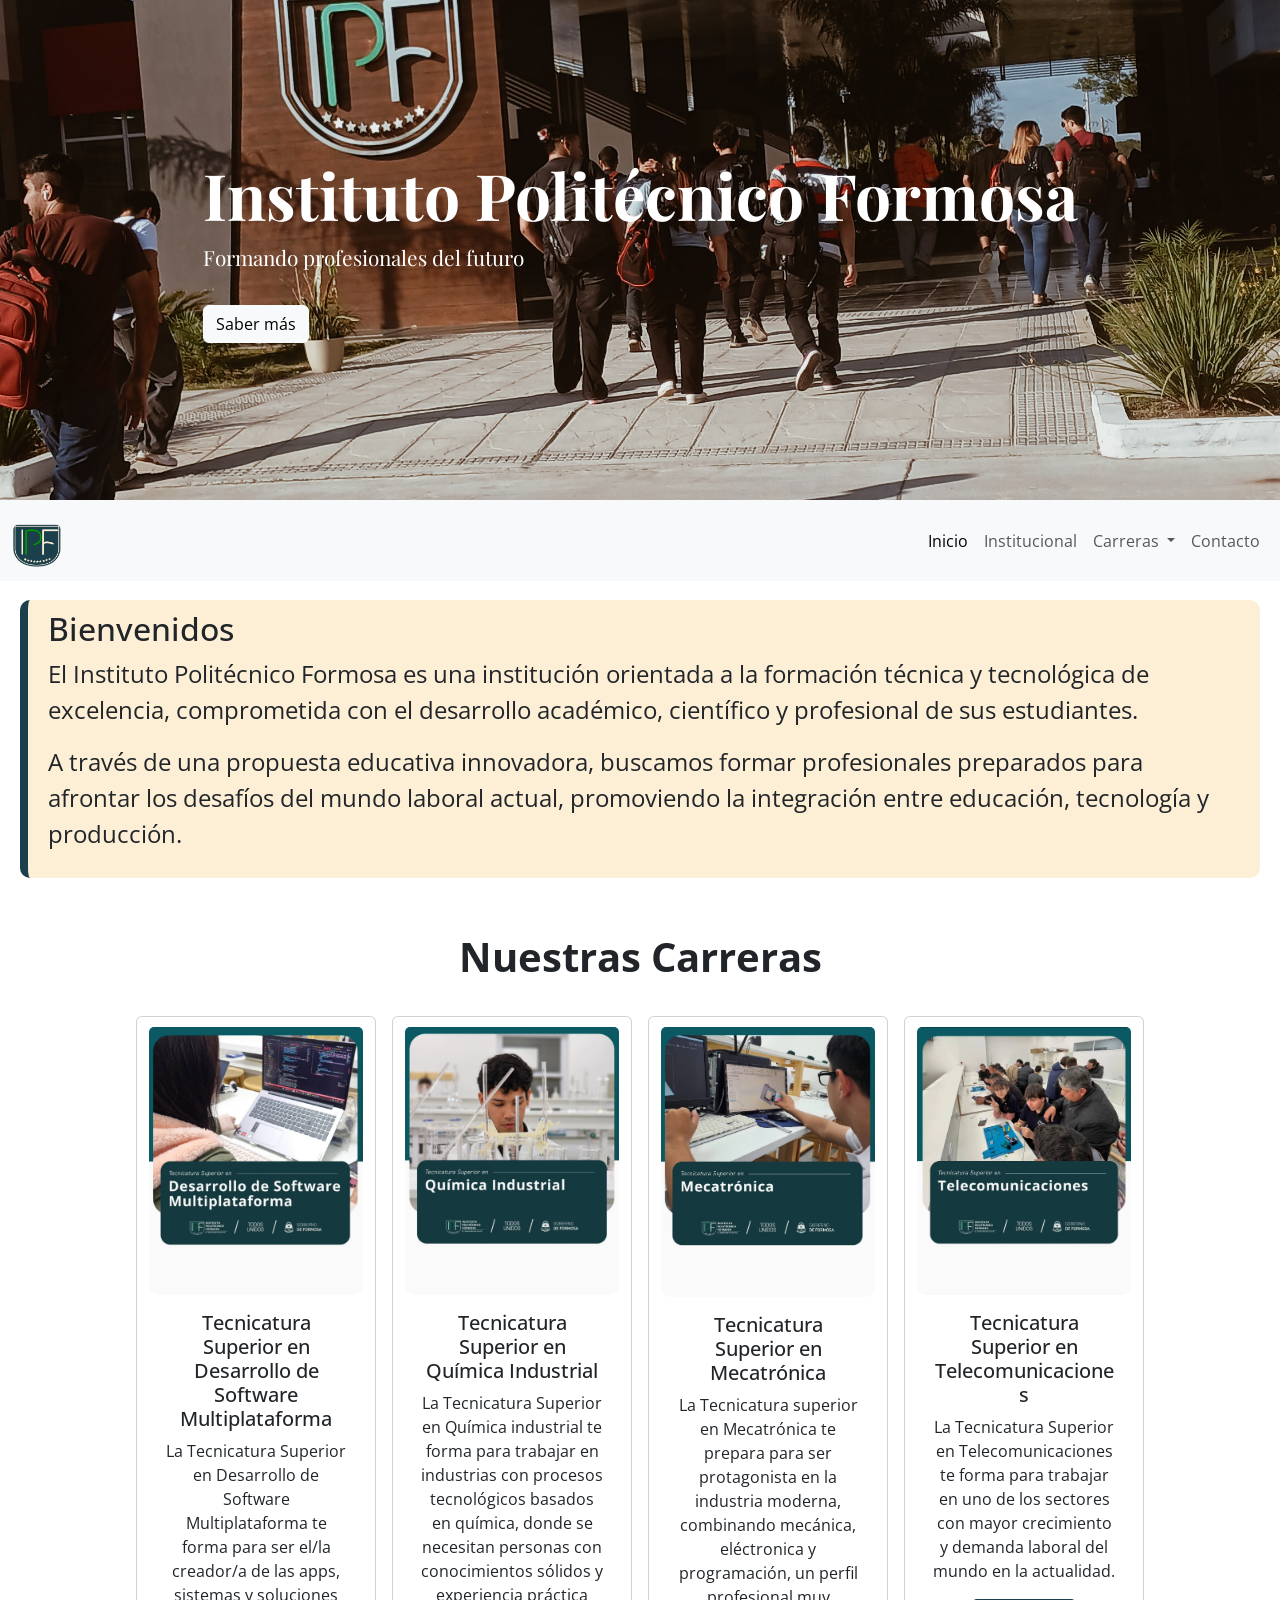
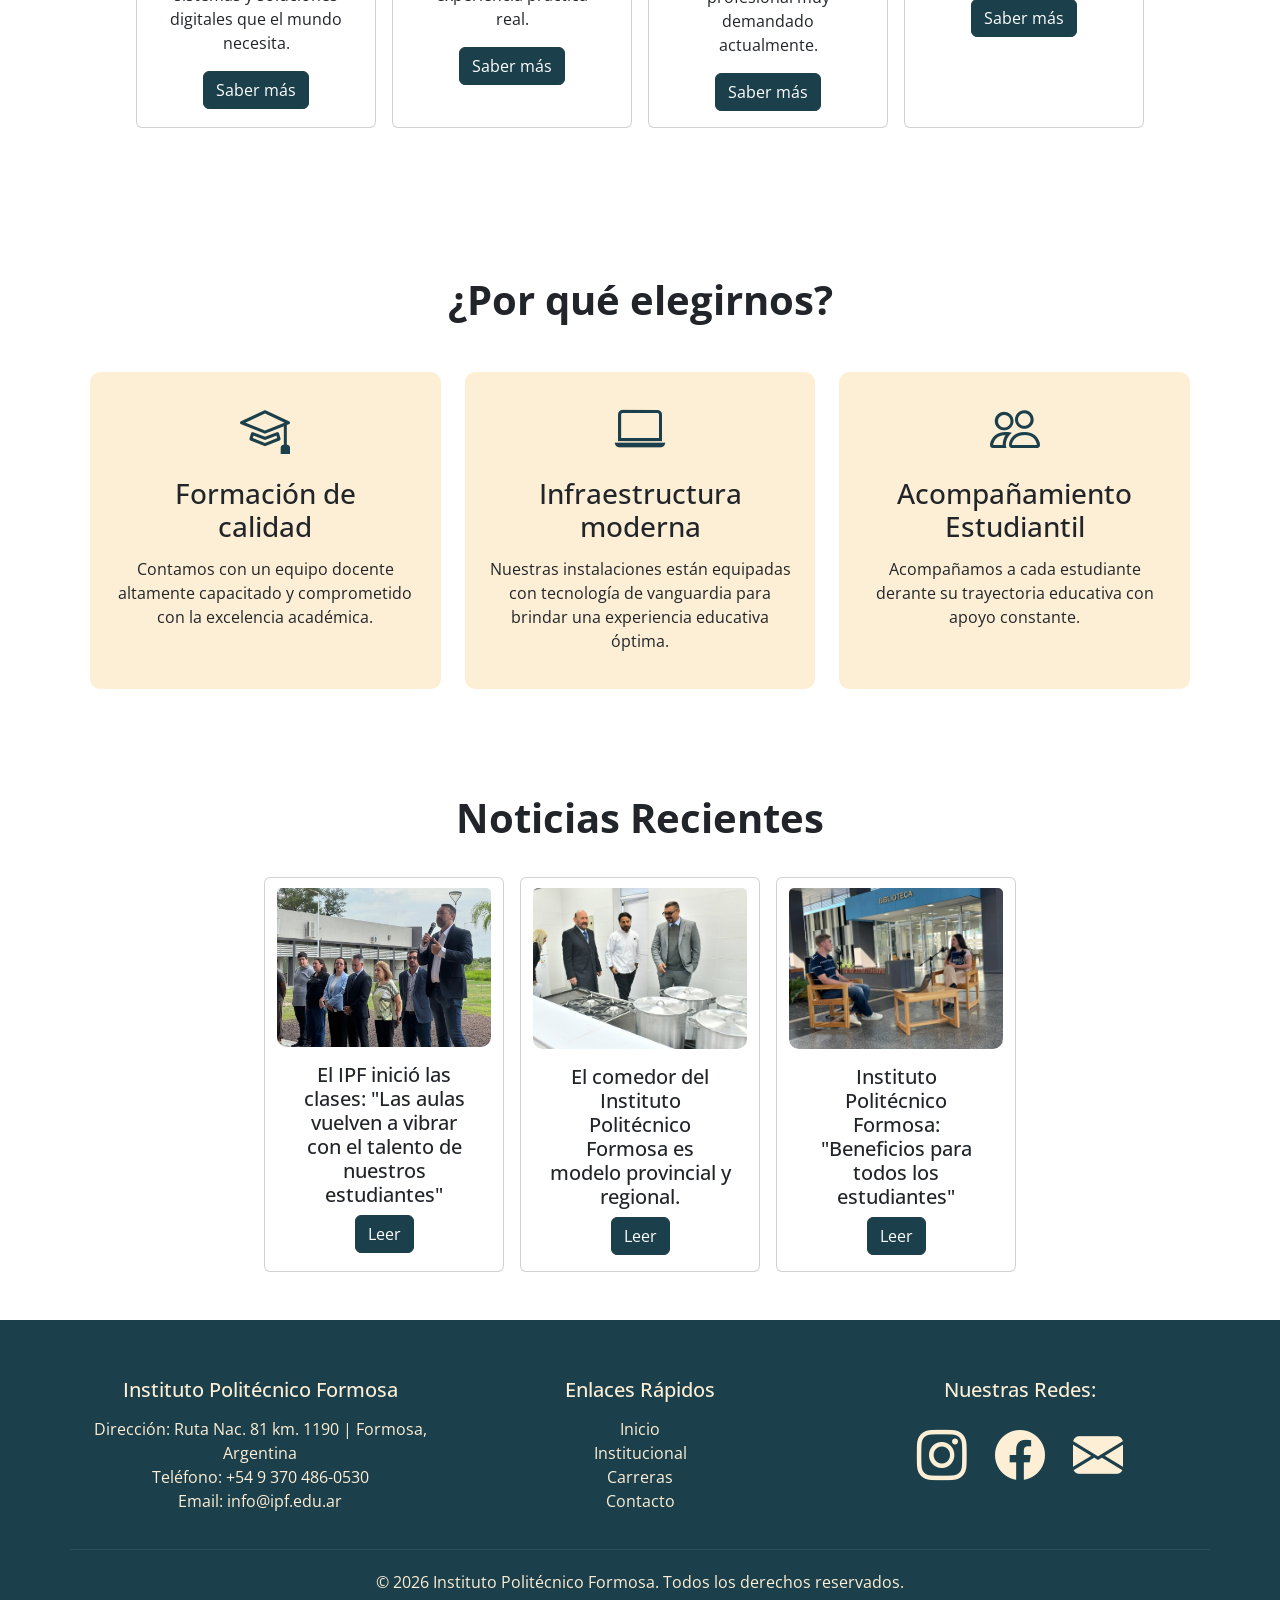
<file: index.html>
<!doctype html>
<html lang="en">

<head>
    <meta charset="UTF-8" />
    <meta name="viewport" content="width=device-width, initial-scale=1.0" />
    <title>Instituto Politécnico Formosa</title>
    <link href="https://cdn.jsdelivr.net/npm/bootstrap@5.3.8/dist/css/bootstrap.min.css" rel="stylesheet"
        integrity="sha384-sRIl4kxILFvY47J16cr9ZwB07vP4J8+LH7qKQnuqkuIAvNWLzeN8tE5YBujZqJLB" crossorigin="anonymous">
    <link rel="stylesheet" href="assets/css/index.css" />
    <link rel="preconnect" href="https://fonts.googleapis.com" />
    <link rel="preconnect" href="https://fonts.gstatic.com" crossorigin />
    <link href="https://fonts.googleapis.com/css2?family=Playfair+Display:ital,wght@0,400..900;1,400..900&display=swap"
        rel="stylesheet" />
    <link rel="preconnect" href="https://fonts.googleapis.com" />
    <link rel="preconnect" href="https://fonts.gstatic.com" crossorigin />
    <link
        href="https://fonts.googleapis.com/css2?family=Open+Sans:ital,wght@0,300..800;1,300..800&family=Playfair+Display:ital,wght@0,400..900;1,400..900&display=swap"
        rel="stylesheet" />
    <link rel="stylesheet" href="https://cdn.jsdelivr.net/npm/bootstrap-icons@1.10.5/font/bootstrap-icons.css">
</head>

<body>
    <!-- header con una imagen de fondo y un botón -->
    <header class="hero-section d-flex align-items-center justify-content-center text-centers">
        <div class="overlay"></div>
        <div class="content text-white">
            <h1>Instituto Politécnico Formosa</h1>
            <p>Formando profesionales del futuro</p>
            <a href="contacto.html" class="btn btn-light mt-3">Saber más</a>
        </div>
    </header>
    <!-- nav sacado de bootstrap, modificado levemente -->
    <nav class="navbar navbar-expand-lg bg-body-tertiary">
        <div class="container-fluid">
            <a class="navbar-brand" href="index.html">
                <img src="assets/img/logo-ipf.png" alt="Instituto Politécnico Formosa" width="50" height="45" />
            </a>
            <button class="navbar-toggler" type="button" data-bs-toggle="collapse" data-bs-target="#navbarNavDropdown"
                aria-controls="navbarNavDropdown" aria-expanded="false" aria-label="Toggle navigation">
                <span class="navbar-toggler-icon"></span>
            </button>
            <div class="collapse navbar-collapse" id="navbarNavDropdown">
                <ul class="navbar-nav ms-auto">
                    <li class="nav-item">
                        <a class="nav-link active" aria-current="page" href="index.html">Inicio</a>
                    </li>
                    <li class="nav-item">
                        <a class="nav-link" href="institucional.html">Institucional</a>
                    </li>
                    <li class="nav-item dropdown">
                        <a class="nav-link dropdown-toggle" href="carreras.html" role="button" data-bs-toggle="dropdown"
                            aria-expanded="false">
                            Carreras
                        </a>
                        <ul class="dropdown-menu">
                            <li>
                                <a class="dropdown-item" href="carreras.html">Tecnicatura Superior en Desarrollo de
                                    Software
                                    Multiplatafroma</a>
                            </li>
                            <li>
                                <a class="dropdown-item" href="carreras.html">Tecnicatura Superior en Química
                                    Industrial</a>
                            </li>
                            <li>
                                <a class="dropdown-item" href="carreras.html">Tecnicatura Superior en Mecatrónica</a>
                            </li>
                            <li>
                                <a class="dropdown-item" href="carreras.html">Tecnicatura Superior en
                                    Telecomunicaciones</a>
                            </li>
                        </ul>
                    </li>
                    <li class="nav-item">
                        <a class="nav-link" href="contacto.html">Contacto</a>
                    </li>
                </ul>
            </div>
        </div>
    </nav>
    <main>
        <!-- texto breve de presentación -->
        <section class="presentacion">
            <h2>Bienvenidos</h2>
            <p>
                El Instituto Politécnico Formosa es una institución orientada a la formación técnica y tecnológica de
                excelencia, comprometida con el desarrollo académico, científico y profesional de sus estudiantes.
            </p>
            <p>
                A través de una propuesta educativa innovadora, buscamos formar profesionales preparados para afrontar
                los desafíos del mundo laboral actual, promoviendo la integración entre educación, tecnología y
                producción.
            </p>
        </section>
        <!-- sección de carreras, hecha con tarjetas y grillas de bootstrap -->
        <h3 class="subtitulo">Nuestras Carreras</h3>
        <section>
            <div class="container text-center">
                <div class="row d-flex justify-content-center gap-3">
                    <div class="card" style="width: 15rem">
                        <img src="assets/img/software.jpg" class="card-img-top" alt="desarrollo de software" />
                        <div class="card-body">
                            <h5 class="card-title">Tecnicatura Superior en Desarrollo de Software Multiplataforma</h5>
                            <p class="card-text">
                                La Tecnicatura Superior en Desarrollo de Software Multiplataforma te forma para ser
                                el/la creador/a de las apps, sistemas y soluciones digitales que el mundo necesita.
                            </p>
                            <a href="#" class="btn btn-primary">Saber más</a>
                        </div>
                    </div>
                    <div class="card" style="width: 15rem">
                        <img src="assets/img/quimica.jpg" class="card-img-top" alt="química industrial" />
                        <div class="card-body">
                            <h5 class="card-title">Tecnicatura Superior en Química Industrial</h5>
                            <p class="card-text">
                                La Tecnicatura Superior en Química industrial te forma para trabajar en industrias con
                                procesos tecnológicos basados en química, donde se necesitan personas con conocimientos
                                sólidos y experiencia práctica real.
                            </p>
                            <a href="#" class="btn btn-primary">Saber más</a>
                        </div>
                    </div>
                    <div class="card" style="width: 15rem">
                        <img src="assets/img/mecatronica.jpg" class="card-img-top" alt="mecatronica" />
                        <div class="card-body">
                            <h5 class="card-title">Tecnicatura Superior en Mecatrónica</h5>
                            <p class="card-text">
                                La Tecnicatura superior en Mecatrónica te prepara para ser protagonista en la industria
                                moderna, combinando mecánica, eléctronica y programación, un perfil profesional muy
                                demandado actualmente.
                            </p>
                            <a href="#" class="btn btn-primary">Saber más</a>
                        </div>
                    </div>
                    <div class="card" style="width: 15rem">
                        <img src="assets/img/telecomunicaciones.jpg" class="card-img-top" alt="telecomunicaciones" />
                        <div class="card-body">
                            <h5 class="card-title">Tecnicatura Superior en Telecomunicaciones</h5>
                            <p class="card-text">
                                La Tecnicatura Superior en Telecomunicaciones te forma para trabajar en uno de los
                                sectores con mayor crecimiento y demanda laboral del mundo en la actualidad.
                            </p>
                            <a href="#" class="btn btn-primary">Saber más</a>
                        </div>
                    </div>
                </div>
            </div>
            </div>
        </section>
        <section class="valores container text-center my-5">
            <!-- segunda sección, se usaron 3 columnas e iconos de bootstrap -->
            <h2 class="mb-5 subtitulo">¿Por qué elegirnos?</h2>
            <div class="row d-flex justify-content-center">
                <div class="col-12 col-md-4">
                    <div class="contenedorcitos">
                        <i class="bi bi-mortarboard"></i>
                        <h3>Formación de <br> calidad</h3>
                        <p>
                            Contamos con un equipo docente altamente capacitado y comprometido
                            con la excelencia académica.
                        </p>
                    </div>
                </div>
                <div class="col-12 col-md-4">
                    <div class="contenedorcitos">
                        <i class="bi bi-laptop"></i>
                        <h3>Infraestructura moderna</h3>
                        <p>
                            Nuestras instalaciones están equipadas con tecnología de vanguardia
                            para brindar una experiencia educativa óptima.
                        </p>
                    </div>
                </div>
                <div class="col-12 col-md-4">
                    <div class="contenedorcitos">
                        <i class="bi bi-people"></i>
                        <h3>Acompañamiento Estudiantil</h3>
                        <p>
                            Acompañamos a cada estudiante derante su trayectoria educativa con apoyo constante.
                        </p>
                    </div>
                </div>
        </section>
        <!-- sección de noticias recientes, se usaron tarjetas de bootstrap -->
        <h3 class="subtitulo">Noticias Recientes</h3>
        <section>
            <div class="container text-center">
                <div class="row d-flex justify-content-center gap-3">
                    <div class="card" style="width: 15rem">
                        <img src="assets/img/inicio-de-clases.jpg" class="card-img-top" alt="ciclo lectivo 2026" />
                        <div class="card-body">
                            <h5 class="card-text">
                                El IPF inició las clases: "Las aulas vuelven a vibrar con el talento de nuestros
                                estudiantes"
                            </h5>
                            <a href="https://www.formosa.gob.ar/noticia/34132/40/el_ipf_inicio_las_clases_las_aulas_vuelven_a_vibrar_con_el_talento_de_nuestros_estudiantes"
                                class="btn btn-primary">Leer</a>
                        </div>
                    </div>
                    <div class="card" style="width: 15rem">
                        <img src="assets/img/comedor.jpg" class="card-img-top" alt="química industrial" />
                        <div class="card-body">
                            <h5 class="card-text">
                                El comedor del Instituto Politécnico Formosa es modelo provincial y regional.
                            </h5>
                            <a href="https://www.formosa.gob.ar/noticia/34230/1301/el_comedor_del_instituto_politecnico_formosa_es_modelo_provincial_y_regional"
                                class="btn btn-primary">Leer</a>
                        </div>
                    </div>
                    <div class="card" style="width: 15rem">
                        <img src="assets/img/diario-norte.webp" class="card-img-top" alt="mecatronica" />
                        <div class="card-body">
                            <h5 class="card-text">
                                Instituto Politécnico Formosa: "Beneficios para todos los estudiantes"
                            </h5>
                            <a href="https://www.diarionorte.com/320863-instituto-politecnico-formosa-beneficios-para-todos-los-estudiantes"
                                class="btn btn-primary">Leer</a>
                        </div>
                    </div>
                </div>
            </div>
            </div>
    </main>
    <!-- se usaron grillas e iconos de bootstrap para el footer -->
    <footer class="footer text-light mt-5">
        <div class="container py-5">
            <div class="row">
                <div class="col-md-4">
                    <h5>Instituto Politécnico Formosa</h5>
                    <p>
                        Dirección: Ruta Nac. 81 km. 1190 | Formosa, Argentina<br />
                        Teléfono: +54 9 370 486-0530<br />
                        Email: info@ipf.edu.ar
                    </p>
                </div>
                <div class="col-md-4">
                    <h5>Enlaces Rápidos</h5>
                    <ul class="list-unstyled">
                        <li><a href="index.html">Inicio</a></li>
                        <li><a href="institucional.html">Institucional</a></li>
                        <li><a href="carreras.html">Carreras</a></li>
                        <li><a href="contacto.html">Contacto</a></li>
                    </ul>
                </div>
                <div class="col-md-4">
                    <h5>Nuestras Redes:</h5>
                    <a href="https://www.instagram.com/ipformosa/" target="_blank">
                        <i class="bi bi-instagram redes"></i>
                    </a>
                    <a href="https://www.facebook.com/ipformosa" target="_blank">
                        <i class="bi bi-facebook redes"></i>
                    </a>
                    <a href="mailto:info@ipf.edu.ar">
                        <i class="bi bi-envelope-fill redes"></i>
                    </a>
                </div>
                <hr>
                <div class="text-center">
                    <p class="mb-0">&copy; 2026 Instituto Politécnico Formosa. Todos los derechos reservados.</p>
                </div>
            </div>
        </div>
    </footer>
    <script src="https://cdn.jsdelivr.net/npm/bootstrap@5.3.8/dist/js/bootstrap.bundle.min.js"
        integrity="sha384-FKyoEForCGlyvwx9Hj09JcYn3nv7wiPVlz7YYwJrWVcXK/BmnVDxM+D2scQbITxI"
        crossorigin="anonymous"></script>
</body>

</html>
</file>
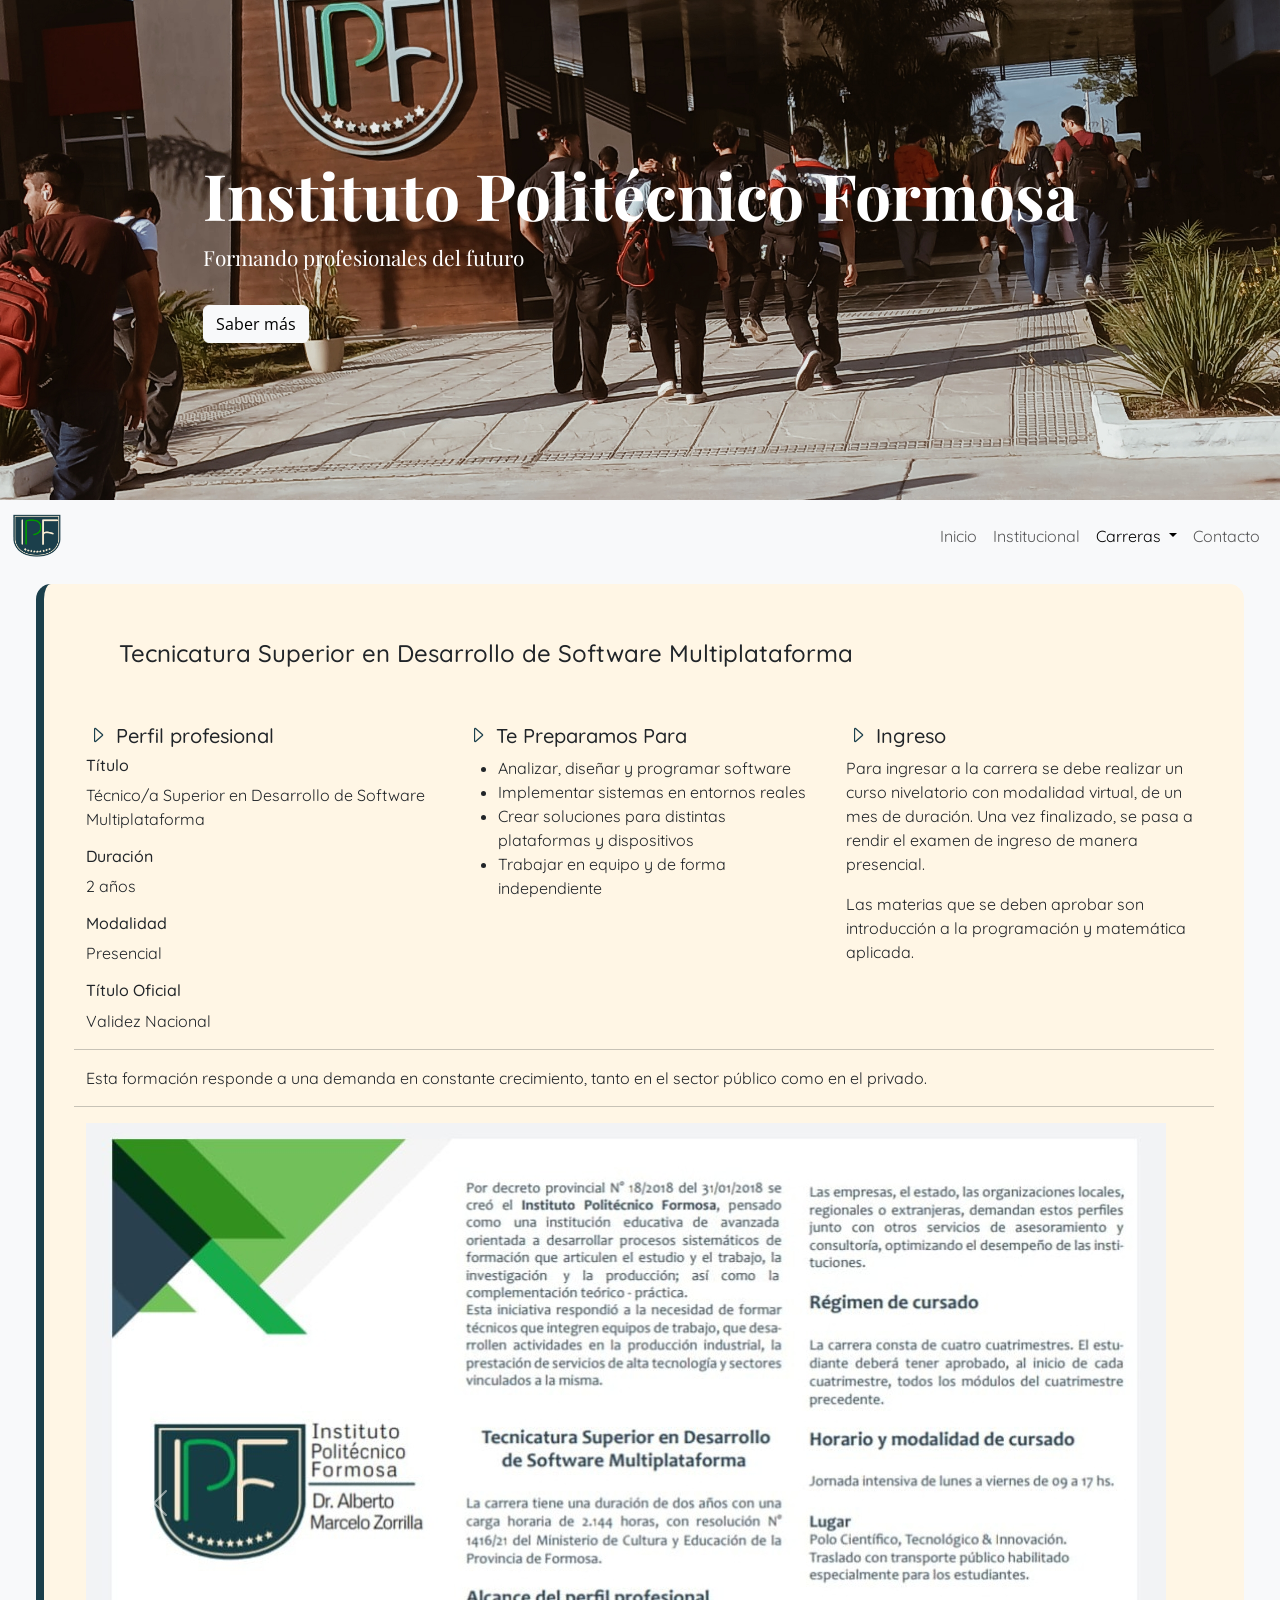
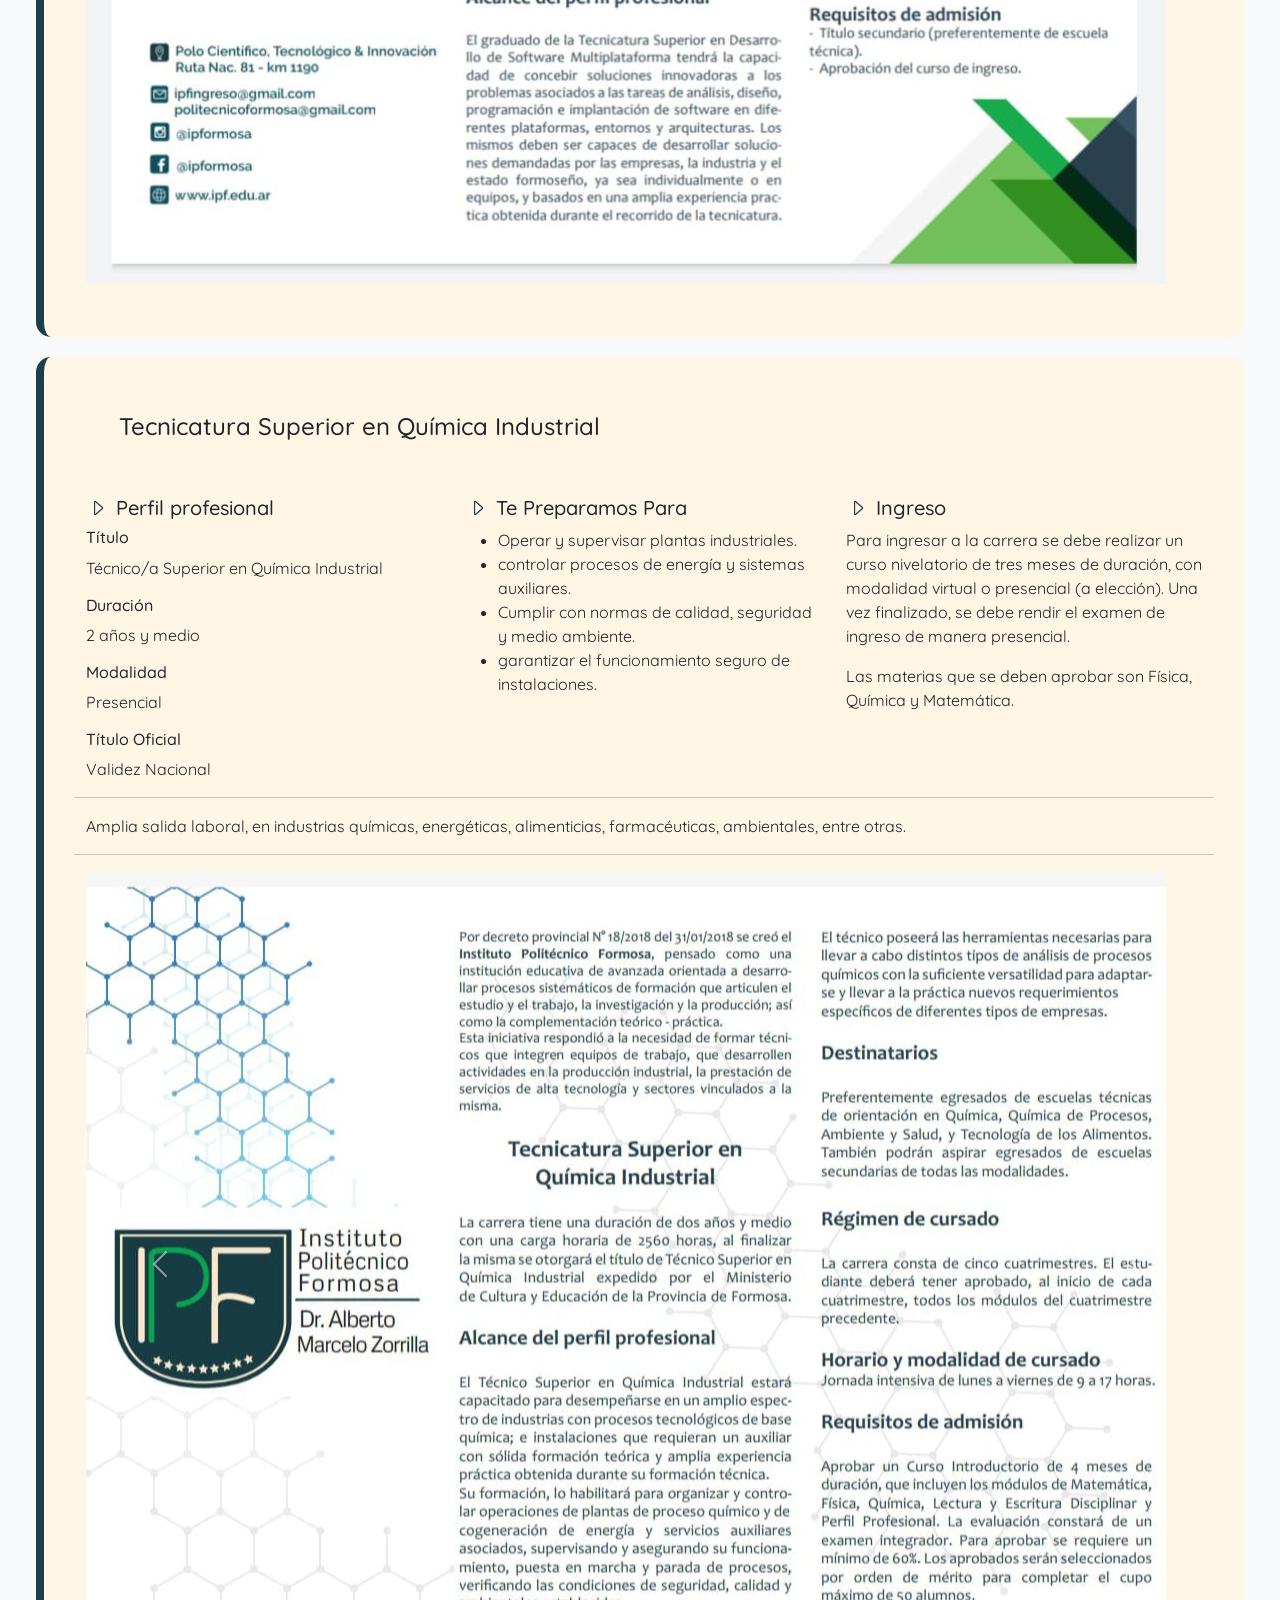
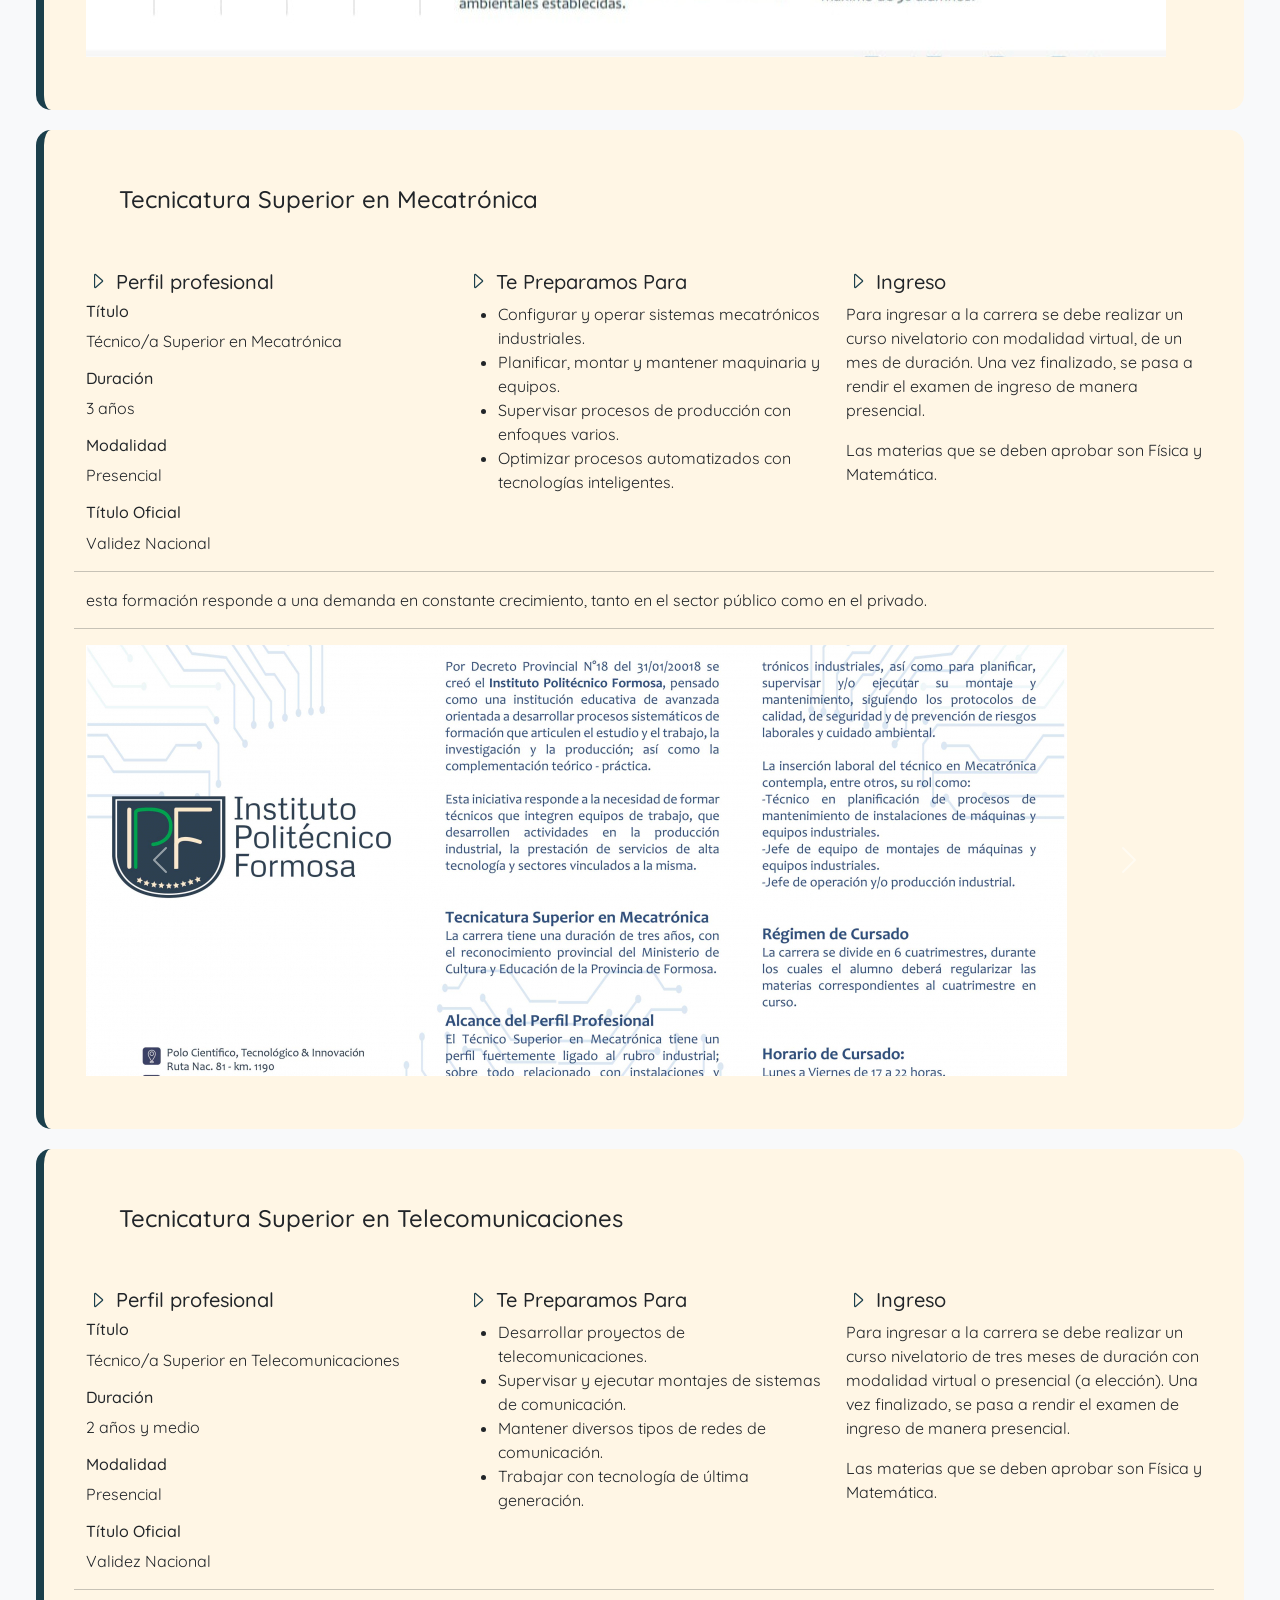
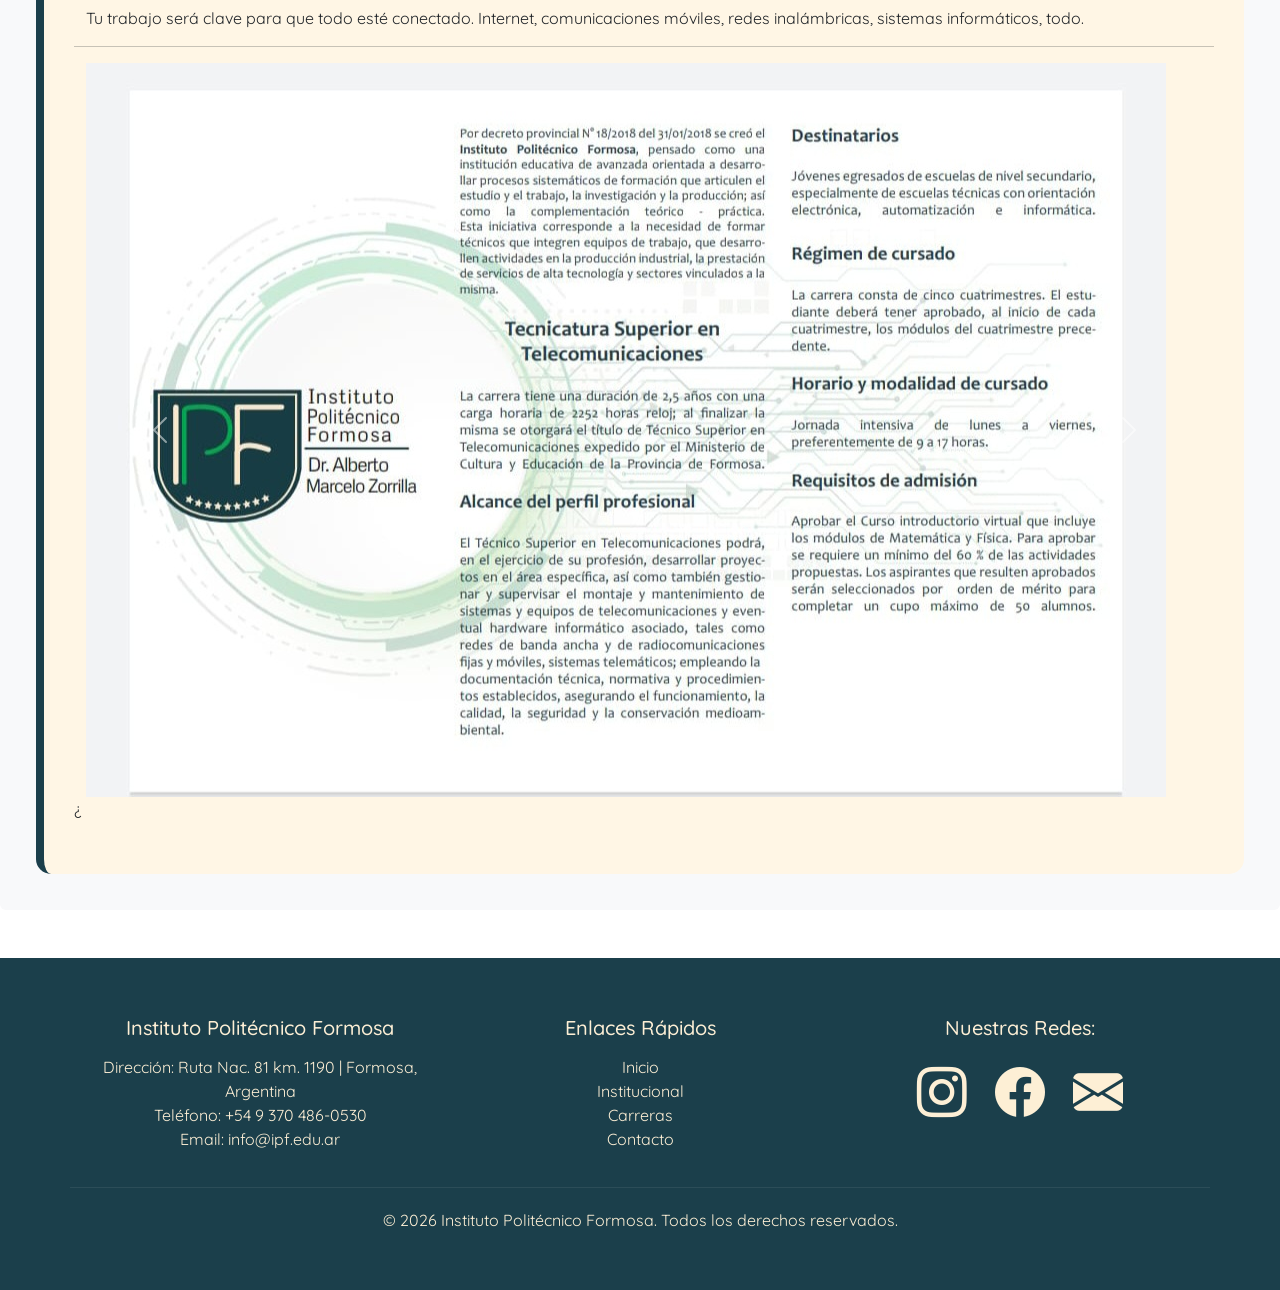
<file: carreras.html>
<!doctype html>
<html lang="en">

<head>
    <meta charset="UTF-8" />
    <meta name="viewport" content="width=device-width, initial-scale=1.0" />
    <title>Instituto Politécnico Formosa</title>
    <link href="https://cdn.jsdelivr.net/npm/bootstrap@5.3.8/dist/css/bootstrap.min.css" rel="stylesheet"
        integrity="sha384-sRIl4kxILFvY47J16cr9ZwB07vP4J8+LH7qKQnuqkuIAvNWLzeN8tE5YBujZqJLB" crossorigin="anonymous" />
    <link rel="stylesheet" href="assets/css/carreras.css" />
    <link rel="preconnect" href="https://fonts.googleapis.com" />
    <link rel="preconnect" href="https://fonts.gstatic.com" crossorigin />
    <link href="https://fonts.googleapis.com/css2?family=Playfair+Display:ital,wght@0,400..900;1,400..900&display=swap"
        rel="stylesheet" />
    <link rel="preconnect" href="https://fonts.googleapis.com">
    <link rel="preconnect" href="https://fonts.gstatic.com" crossorigin>
    <link
        href="https://fonts.googleapis.com/css2?family=Open+Sans:ital,wght@0,300..800;1,300..800&family=Playfair+Display:ital,wght@0,400..900;1,400..900&family=Quicksand:wght@300..700&display=swap"
        rel="stylesheet">
    <link rel="stylesheet" href="https://cdn.jsdelivr.net/npm/bootstrap-icons@1.10.5/font/bootstrap-icons.css" />
</head>

<body>
    <!-- header con una imagen de fondo y un botón -->
    <header class="hero-section d-flex align-items-center justify-content-center text-centers">
        <div class="overlay"></div>
        <div class="content text-white">
            <h1>Instituto Politécnico Formosa</h1>
            <p>Formando profesionales del futuro</p>
            <a href="contacto.html" class="btn btn-light mt-3">Saber más</a>
        </div>
    </header>
    <!-- nav sacado de bootstrap, modificado levemente -->
    <nav class="navbar navbar-expand-lg bg-body-tertiary">
        <div class="container-fluid">
            <a class="navbar-brand" href="index.html">
                <img src="assets/img/logo-ipf.png" alt="Instituto Politécnico Formosa" width="50" height="45" />
            </a>
            <button class="navbar-toggler" type="button" data-bs-toggle="collapse" data-bs-target="#navbarNavDropdown"
                aria-controls="navbarNavDropdown" aria-expanded="false" aria-label="Toggle navigation">
                <span class="navbar-toggler-icon"></span>
            </button>
            <div class="collapse navbar-collapse" id="navbarNavDropdown">
                <ul class="navbar-nav ms-auto">
                    <li class="nav-item">
                        <a class="nav-link" aria-current="page" href="index.html">Inicio</a>
                    </li>
                    <li class="nav-item">
                        <a class="nav-link" href="institucional.html">Institucional</a>
                    </li>
                    <li class="nav-item dropdown">
                        <a class="nav-link dropdown-toggle active" href="carreras.html" role="button"
                            data-bs-toggle="dropdown" aria-expanded="false">
                            Carreras
                        </a>
                        <ul class="dropdown-menu">
                            <li>
                                <a class="dropdown-item" href="#scrollspyHeading1">Tecnicatura Superior en Desarrollo de
                                    Software
                                    Multiplatafroma</a>
                            </li>
                            <li>
                                <a class="dropdown-item" href="#scrollspyHeading2">Tecnicatura Superior en Química
                                    Industrial</a>
                            </li>
                            <li>
                                <a class="dropdown-item" href="#scrollspyHeading3">Tecnicatura Superior en
                                    Mecatrónica</a>
                            </li>
                            <li>
                                <a class="dropdown-item" href="#scrollspyHeading4">Tecnicatura Superior en
                                    Telecomunicaciones</a>
                            </li>
                        </ul>
                    </li>
                    <li class="nav-item">
                        <a class="nav-link" href="contacto.html">Contacto</a>
                    </li>
                </ul>
            </div>
        </div>
    </nav>
    <main>
        <section>
            <div data-bs-spy="scroll" data-bs-target="#navbar-example2" data-bs-root-margin="0px 0px -40%"
                data-bs-smooth-scroll="true" class="scrollspy-example bg-body-tertiary p-3 rounded-2 mt-5" tabindex="0">
                <div>
                    <div class="contenedor-carreras">
                        <h4 id="scrollspyHeading1">
                            Tecnicatura Superior en Desarrollo de Software Multiplataforma
                        </h4>
                        <div class="container py-5">
                            <div class="row">
                                <div class="col-md-4">
                                    <h5>
                                        <i class="bi bi-caret-right"></i>
                                        Perfil profesional
                                    </h5>
                                    <h6>Título</h6>
                                    <p>
                                        Técnico/a Superior en Desarrollo de Software Multiplataforma
                                    </p>
                                    <h6>Duración</h6>
                                    <p>2 años</p>
                                    <h6>Modalidad</h6>
                                    <p>Presencial</p>
                                    <h6>Título Oficial</h6>
                                    <p>Validez Nacional</p>
                                </div>
                                <div class="col-md-4">
                                    <h5>
                                        <i class="bi bi-caret-right"></i>
                                        Te Preparamos Para
                                    </h5>
                                    <ul>
                                        <li>Analizar, diseñar y programar software</li>
                                        <li>Implementar sistemas en entornos reales</li>
                                        <li>
                                            Crear soluciones para distintas plataformas y dispositivos
                                        </li>
                                        <li>Trabajar en equipo y de forma independiente</li>
                                    </ul>
                                </div>
                                <div class="col-md-4">
                                    <h5>
                                        <i class="bi bi-caret-right"></i>
                                        Ingreso
                                    </h5>
                                    <p>
                                        Para ingresar a la carrera se debe realizar un curso
                                        nivelatorio con modalidad virtual, de un mes de duración.
                                        Una vez finalizado, se pasa a rendir el examen de ingreso de
                                        manera presencial.
                                    </p>
                                    <p>
                                        Las materias que se deben aprobar son introducción a la
                                        programación y matemática aplicada.
                                    </p>
                                </div>
                                <hr>
                                <p>Esta formación responde a una demanda en constante crecimiento, tanto en el sector
                                    público como en el privado.</p>
                                <hr>
                                <div id="carouselExample" class="carousel slide">
                                    <div class="carousel-inner">
                                        <div class="carousel-item active">
                                            <img src="assets/img/software (2).jpg" class="d-block w-60 align-content-center" alt="...">
                                        </div>
                                        <div class="carousel-item">
                                            <img src="assets/img/plan-software.jpg" class="d-block w-60 align-content-center" alt="...">
                                        </div>
                                    </div>
                                    <button class="carousel-control-prev" type="button"
                                        data-bs-target="#carouselExample" data-bs-slide="prev">
                                        <span class="carousel-control-prev-icon" aria-hidden="true"></span>
                                        <span class="visually-hidden">Previous</span>
                                    </button>
                                    <button class="carousel-control-next" type="button"
                                        data-bs-target="#carouselExample" data-bs-slide="next">
                                        <span class="carousel-control-next-icon" aria-hidden="true"></span>
                                        <span class="visually-hidden">Next</span>
                                    </button>
                                </div>
                            </div>
                        </div>
                    </div>
                    <div class="contenedor-carreras">
                        <h4 id="scrollspyHeading2">
                            Tecnicatura Superior en Química Industrial
                        </h4>
                        <div class="container py-5">
                            <div class="row">
                                <div class="col-md-4">
                                    <h5>
                                        <i class="bi bi-caret-right"></i>
                                        Perfil profesional
                                    </h5>
                                    <h6>Título</h6>
                                    <p>
                                        Técnico/a Superior en Química Industrial
                                    </p>
                                    <h6>Duración</h6>
                                    <p>2 años y medio</p>
                                    <h6>Modalidad</h6>
                                    <p>Presencial</p>
                                    <h6>Título Oficial</h6>
                                    <p>Validez Nacional</p>
                                </div>
                                <div class="col-md-4">
                                    <h5>
                                        <i class="bi bi-caret-right"></i>
                                        Te Preparamos Para
                                    </h5>
                                    <ul>
                                        <li>Operar y supervisar plantas industriales.</li>
                                        <li>controlar procesos de energía y sistemas auxiliares.</li>
                                        <li>Cumplir con normas de calidad, seguridad y medio ambiente.</li>
                                        <li>garantizar el funcionamiento seguro de instalaciones.</li>
                                    </ul>
                                </div>
                                <div class="col-md-4">
                                    <h5>
                                        <i class="bi bi-caret-right"></i>
                                        Ingreso
                                    </h5>
                                    <p>
                                        Para ingresar a la carrera se debe realizar un curso
                                        nivelatorio de tres meses de duración, con modalidad virtual o presencial (a
                                        elección).
                                        Una vez finalizado, se debe rendir el examen de ingreso de manera presencial.
                                    </p>
                                    <p>
                                        Las materias que se deben aprobar son Física, Química y Matemática.
                                    </p>
                                </div>
                                <hr>
                                <p>Amplia salida laboral, en industrias químicas, energéticas, alimenticias,
                                    farmacéuticas, ambientales, entre otras.</p>
                                <hr>
                                <div id="carouselExample" class="carousel slide">
                                    <div class="carousel-inner">
                                        <div class="carousel-item active">
                                            <img src="assets/img/plan-quimica.jpg" class="d-block w-60 align-content-center" alt="...">
                                        </div>
                                        <div class="carousel-item">
                                            <img src="assets/img/plan-quimica2.jpg" class="d-block w-60 align-content-center" alt="...">
                                        </div>
                                    </div>
                                    <button class="carousel-control-prev" type="button"
                                        data-bs-target="#carouselExample" data-bs-slide="prev">
                                        <span class="carousel-control-prev-icon" aria-hidden="true"></span>
                                        <span class="visually-hidden">Previous</span>
                                    </button>
                                    <button class="carousel-control-next" type="button"
                                        data-bs-target="#carouselExample" data-bs-slide="next">
                                        <span class="carousel-control-next-icon" aria-hidden="true"></span>
                                        <span class="visually-hidden">Next</span>
                                    </button>
                                </div>
                            </div>
                        </div>
                    </div>
                    <div class="contenedor-carreras">
                        <h4 id="scrollspyHeading3">
                            Tecnicatura Superior en Mecatrónica
                        </h4>
                        <div class="container py-5">
                            <div class="row">
                                <div class="col-md-4">
                                    <h5>
                                        <i class="bi bi-caret-right"></i>
                                        Perfil profesional
                                    </h5>
                                    <h6>Título</h6>
                                    <p>
                                        Técnico/a Superior en Mecatrónica
                                    </p>
                                    <h6>Duración</h6>
                                    <p>3 años</p>
                                    <h6>Modalidad</h6>
                                    <p>Presencial</p>
                                    <h6>Título Oficial</h6>
                                    <p>Validez Nacional</p>
                                </div>
                                <div class="col-md-4">
                                    <h5>
                                        <i class="bi bi-caret-right"></i>
                                        Te Preparamos Para
                                    </h5>
                                    <ul>
                                        <li>Configurar y operar sistemas mecatrónicos industriales.</li>
                                        <li>Planificar, montar y mantener maquinaria y equipos.</li>
                                        <li>Supervisar procesos de producción con enfoques varios.</li>
                                        <li>Optimizar procesos automatizados con tecnologías inteligentes.</li>
                                    </ul>
                                </div>
                                <div class="col-md-4">
                                    <h5>
                                        <i class="bi bi-caret-right"></i>
                                        Ingreso
                                    </h5>
                                    <p>
                                        Para ingresar a la carrera se debe realizar un curso
                                        nivelatorio con modalidad virtual, de un mes de duración.
                                        Una vez finalizado, se pasa a rendir el examen de ingreso de
                                        manera presencial.
                                    </p>
                                    <p>
                                        Las materias que se deben aprobar son Física y Matemática.
                                    </p>
                                </div>
                                <hr>
                                <p>esta formación responde a una demanda en constante crecimiento, tanto en el sector
                                    público como en el privado.</p>
                                <hr>
                                <div id="carouselExample" class="carousel slide">
                                    <div class="carousel-inner">
                                        <div class="carousel-item active">
                                            <img src="assets/img/plan-mecatronica.jpg" class="d-block w-60 align-content-center" alt="...">
                                        </div>
                                        <div class="carousel-item">
                                            <img src="assets/img/plan-mecatronica2.jpg" class="d-block w-60 align-content-center" alt="...">
                                        </div>
                                    </div>
                                    <button class="carousel-control-prev" type="button"
                                        data-bs-target="#carouselExample" data-bs-slide="prev">
                                        <span class="carousel-control-prev-icon" aria-hidden="true"></span>
                                        <span class="visually-hidden">Previous</span>
                                    </button>
                                    <button class="carousel-control-next" type="button"
                                        data-bs-target="#carouselExample" data-bs-slide="next">
                                        <span class="carousel-control-next-icon" aria-hidden="true"></span>
                                        <span class="visually-hidden">Next</span>
                                    </button>
                                </div>
                            </div>
                        </div>
                    </div>
                    <div class="contenedor-carreras">
                        <h4 id="scrollspyHeading4">
                            Tecnicatura Superior en Telecomunicaciones
                        </h4>
                        <div class="container py-5">
                            <div class="row">
                                <div class="col-md-4">
                                    <h5>
                                        <i class="bi bi-caret-right"></i>
                                        Perfil profesional
                                    </h5>
                                    <h6>Título</h6>
                                    <p>
                                        Técnico/a Superior en Telecomunicaciones
                                    </p>
                                    <h6>Duración</h6>
                                    <p>2 años y medio</p>
                                    <h6>Modalidad</h6>
                                    <p>Presencial</p>
                                    <h6>Título Oficial</h6>
                                    <p>Validez Nacional</p>
                                </div>
                                <div class="col-md-4">
                                    <h5>
                                        <i class="bi bi-caret-right"></i>
                                        Te Preparamos Para
                                    </h5>
                                    <ul>
                                        <li>Desarrollar proyectos de telecomunicaciones.</li>
                                        <li>Supervisar y ejecutar montajes de sistemas de comunicación.</li>
                                        <li>Mantener diversos tipos de redes de comunicación.</li>
                                        <li>Trabajar con tecnología de última generación.</li>
                                    </ul>
                                </div>
                                <div class="col-md-4">
                                    <h5>
                                        <i class="bi bi-caret-right"></i>
                                        Ingreso
                                    </h5>
                                    <p>
                                        Para ingresar a la carrera se debe realizar un curso
                                        nivelatorio de tres meses de duración con modalidad virtual o presencial (a
                                        elección).
                                        Una vez finalizado, se pasa a rendir el examen de ingreso de
                                        manera presencial.
                                    </p>
                                    <p>
                                        Las materias que se deben aprobar son Física y Matemática.
                                    </p>
                                </div>
                                <hr>
                                <p>Tu trabajo será clave para que todo esté conectado. Internet, comunicaciones móviles,
                                    redes inalámbricas, sistemas informáticos, todo.</p>
                                <hr>
                                <div id="carouselExample" class="carousel slide">
                                    <div class="carousel-inner">
                                        <div class="carousel-item active">
                                            <img src="assets/img/plan-teleco.jpg" class="d-block w-60 align-content-center" alt="...">
                                        </div>
                                        <div class="carousel-item">
                                            <img src="assets/img/plan-teleco2.jpg" class="d-block w-60 align-content-center" alt="...">
                                        </div>
                                    </div>
                                    <button class="carousel-control-prev" type="button"
                                        data-bs-target="#carouselExample" data-bs-slide="prev">
                                        <span class="carousel-control-prev-icon" aria-hidden="true"></span>
                                        <span class="visually-hidden">Previous</span>
                                    </button>
                                    <button class="carousel-control-next" type="button"
                                        data-bs-target="#carouselExample" data-bs-slide="next">
                                        <span class="carousel-control-next-icon" aria-hidden="true"></span>
                                        <span class="visually-hidden">Next</span>
                                    </button>
                                </div>
                        ¿                           </div>
                        </div>
                    </div>
                </div>
            </div>
            </div>
        </section>
    </main>
    <footer class="footer text-light mt-5">
        <div class="container py-5">
            <div class="row">
                <div class="col-md-4">
                    <h5>Instituto Politécnico Formosa</h5>
                    <p>
                        Dirección: Ruta Nac. 81 km. 1190 | Formosa, Argentina<br />
                        Teléfono: +54 9 370 486-0530<br />
                        Email: info@ipf.edu.ar
                    </p>
                </div>
                <div class="col-md-4">
                    <h5>Enlaces Rápidos</h5>
                    <ul class="list-unstyled">
                        <li><a href="index.html">Inicio</a></li>
                        <li><a href="institucional.html">Institucional</a></li>
                        <li><a href="carreras.html">Carreras</a></li>
                        <li><a href="contacto.html">Contacto</a></li>
                    </ul>
                </div>
                <div class="col-md-4">
                    <h5>Nuestras Redes:</h5>
                    <a href="https://www.instagram.com/ipformosa/" target="_blank">
                        <i class="bi bi-instagram redes"></i>
                    </a>
                    <a href="https://www.facebook.com/ipformosa" target="_blank">
                        <i class="bi bi-facebook redes"></i>
                    </a>
                    <a href="mailto:info@ipf.edu.ar">
                        <i class="bi bi-envelope-fill redes"></i>
                    </a>
                </div>
                <hr />
                <div class="text-center">
                    <p class="mb-0">
                        &copy; 2026 Instituto Politécnico Formosa. Todos los derechos
                        reservados.
                    </p>
                </div>
            </div>
        </div>
    </footer>
    <script src="https://cdn.jsdelivr.net/npm/bootstrap@5.3.8/dist/js/bootstrap.bundle.min.js"
        integrity="sha384-FKyoEForCGlyvwx9Hj09JcYn3nv7wiPVlz7YYwJrWVcXK/BmnVDxM+D2scQbITxI"
        crossorigin="anonymous"></script>
</body>

</html>
</file>
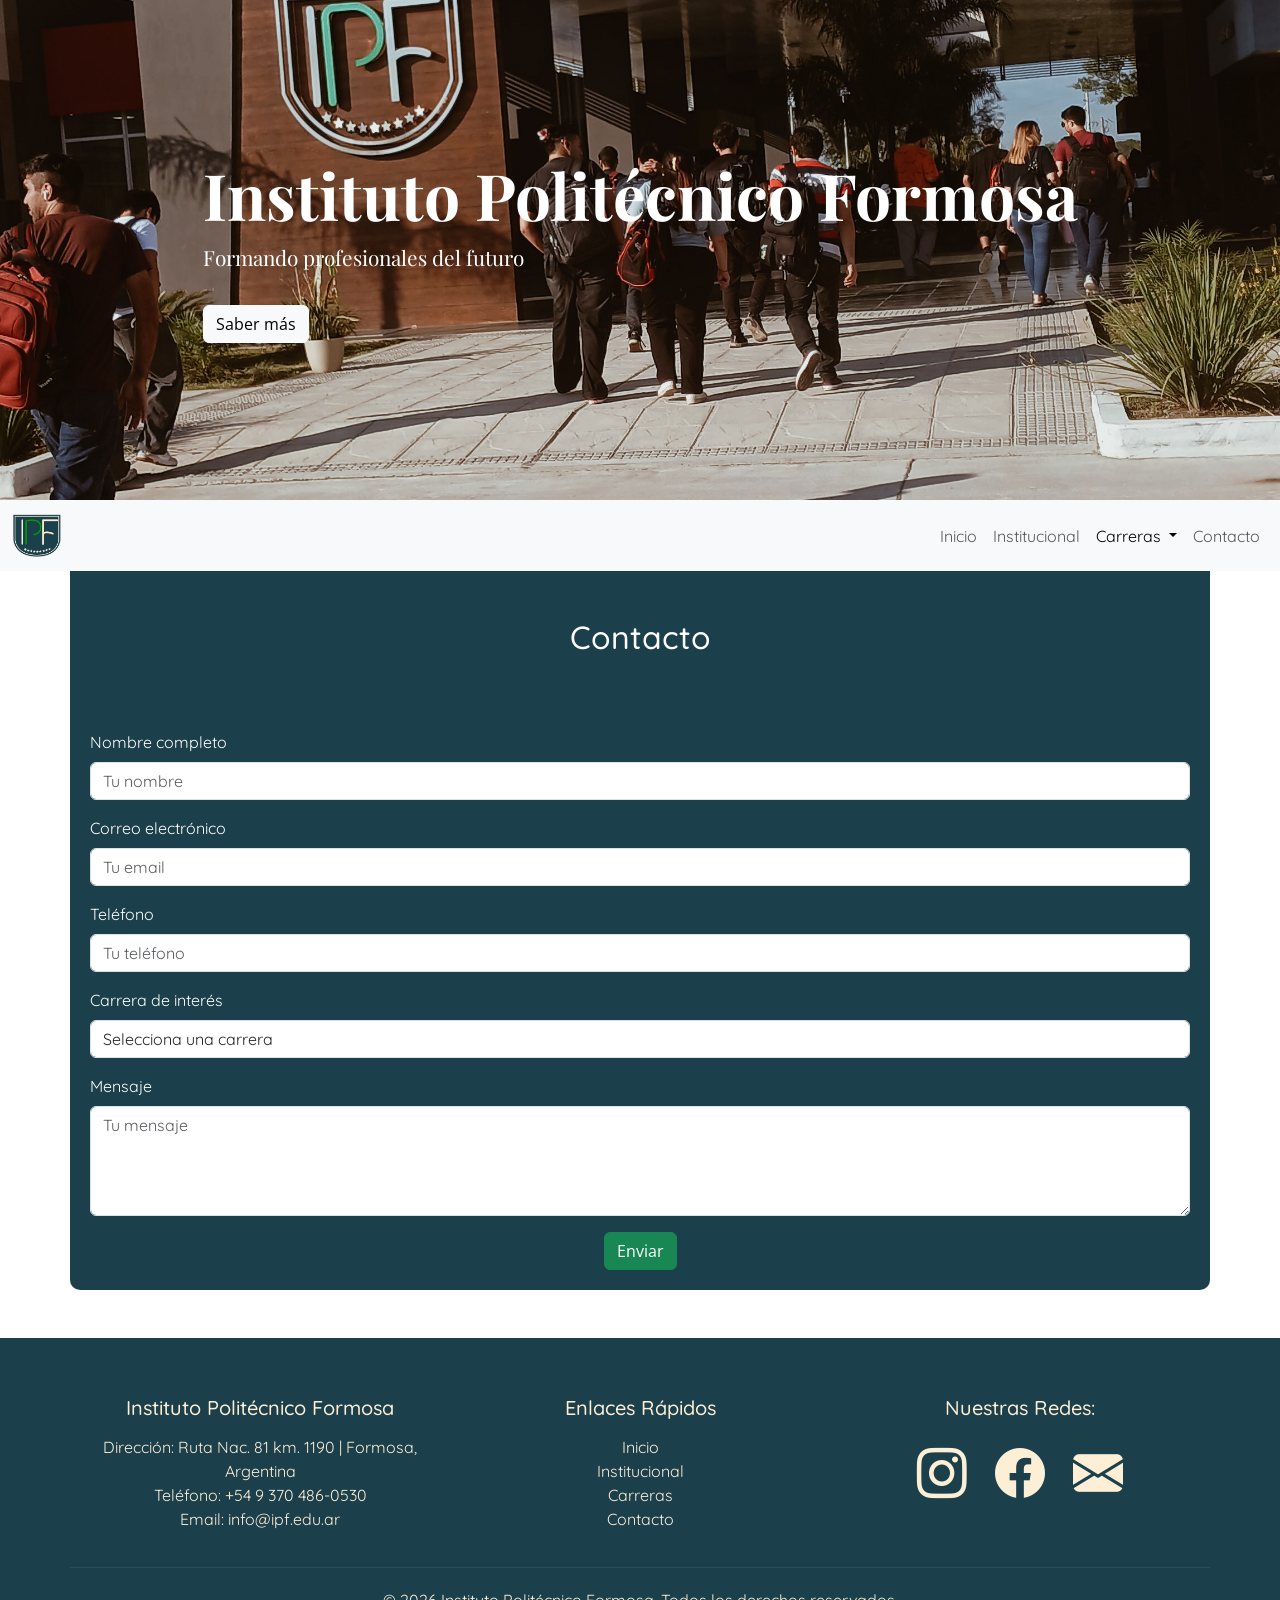
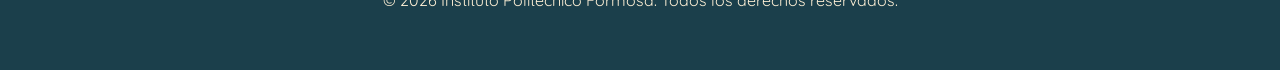
<file: contacto.html>
<!doctype html>
<html lang="en">

<head>
    <meta charset="UTF-8" />
    <meta name="viewport" content="width=device-width, initial-scale=1.0" />
    <title>Instituto Politécnico Formosa</title>
    <link href="https://cdn.jsdelivr.net/npm/bootstrap@5.3.8/dist/css/bootstrap.min.css" rel="stylesheet"
        integrity="sha384-sRIl4kxILFvY47J16cr9ZwB07vP4J8+LH7qKQnuqkuIAvNWLzeN8tE5YBujZqJLB" crossorigin="anonymous" />
    <link rel="stylesheet" href="assets/css/contacto.css" />
    <link rel="preconnect" href="https://fonts.googleapis.com" />
    <link rel="preconnect" href="https://fonts.gstatic.com" crossorigin />
    <link href="https://fonts.googleapis.com/css2?family=Playfair+Display:ital,wght@0,400..900;1,400..900&display=swap"
        rel="stylesheet" />
    <link rel="preconnect" href="https://fonts.googleapis.com">
    <link rel="preconnect" href="https://fonts.gstatic.com" crossorigin>
    <link
        href="https://fonts.googleapis.com/css2?family=Open+Sans:ital,wght@0,300..800;1,300..800&family=Playfair+Display:ital,wght@0,400..900;1,400..900&family=Quicksand:wght@300..700&display=swap"
        rel="stylesheet">
    <link rel="stylesheet" href="https://cdn.jsdelivr.net/npm/bootstrap-icons@1.10.5/font/bootstrap-icons.css" />
</head>

<body>
    <!-- header con una imagen de fondo y un botón -->
    <header class="hero-section d-flex align-items-center justify-content-center text-centers">
        <div class="overlay"></div>
        <div class="content text-white">
            <h1>Instituto Politécnico Formosa</h1>
            <p>Formando profesionales del futuro</p>
            <a href="contacto.html" class="btn btn-light mt-3">Saber más</a>
        </div>
    </header>
    <!-- nav sacado de bootstrap, modificado levemente -->
    <nav class="navbar navbar-expand-lg bg-body-tertiary">
        <div class="container-fluid">
            <a class="navbar-brand" href="index.html">
                <img src="assets/img/logo-ipf.png" alt="Instituto Politécnico Formosa" width="50" height="45" />
            </a>
            <button class="navbar-toggler" type="button" data-bs-toggle="collapse" data-bs-target="#navbarNavDropdown"
                aria-controls="navbarNavDropdown" aria-expanded="false" aria-label="Toggle navigation">
                <span class="navbar-toggler-icon"></span>
            </button>
            <div class="collapse navbar-collapse" id="navbarNavDropdown">
                <ul class="navbar-nav ms-auto">
                    <li class="nav-item">
                        <a class="nav-link" aria-current="page" href="index.html">Inicio</a>
                    </li>
                    <li class="nav-item">
                        <a class="nav-link" href="institucional.html">Institucional</a>
                    </li>
                    <li class="nav-item dropdown">
                        <a class="nav-link dropdown-toggle active" href="carreras.html" role="button"
                            data-bs-toggle="dropdown" aria-expanded="false">
                            Carreras
                        </a>
                        <ul class="dropdown-menu">
                            <li>
                                <a class="dropdown-item" href="#scrollspyHeading1">Tecnicatura Superior en Desarrollo de
                                    Software
                                    Multiplatafroma</a>
                            </li>
                            <li>
                                <a class="dropdown-item" href="#scrollspyHeading2">Tecnicatura Superior en Química
                                    Industrial</a>
                            </li>
                            <li>
                                <a class="dropdown-item" href="#scrollspyHeading3">Tecnicatura Superior en
                                    Mecatrónica</a>
                            </li>
                            <li>
                                <a class="dropdown-item" href="#scrollspyHeading4">Tecnicatura Superior en
                                    Telecomunicaciones</a>
                            </li>
                        </ul>
                    </li>
                    <li class="nav-item">
                        <a class="nav-link" href="contacto.html">Contacto</a>
                    </li>
                </ul>
            </div>
        </div>
    </nav>
    <main>
            <section class="container my-5 contenedor-formulario">
                <h2 class="text-center mb-4">Contacto</h2>
                <form>
                    <!-- Nombre -->
                    <div class="mb-3">
                        <label class="form-label">Nombre completo</label>
                        <input type="text" class="form-control" placeholder="Tu nombre">
                    </div>
                    <!-- Email -->
                    <div class="mb-3">
                        <label class="form-label">Correo electrónico</label>
                        <input type="email" class="form-control" placeholder="Tu email">
                    </div>
                    <!-- Teléfono -->
                    <div class="mb-3">
                        <label class="form-label">Teléfono</label>
                        <input type="tel" class="form-control" placeholder="Tu teléfono">
                    </div>
                    <!-- Seleccón de carrera -->
                    <div class="mb-3">
                        <label class="form-label">Carrera de interés</label>
                        <select class="form-control">
                            <option value="">Selecciona una carrera</option>
                            <option value="desarrollo-software">Tecnicatura Superior en Desarrollo de Software Multiplataforma</option>
                            <option value="quimica-industrial">Tecnicatura Superior en Química Industrial</option>
                            <option value="mecatronica">Tecnicatura Superior en Mecatrónica</option>
                            <option value="telecomunicaciones">Tecnicatura Superior en Telecomunicaciones</option>
                        </select>
                    </div>
                    <!-- Mensaje -->
                    <div class="mb-3">
                        <label class="form-label">Mensaje</label>
                        <textarea class="form-control" rows="4" placeholder="Tu mensaje"></textarea>
                    </div>
                    <!-- Botón de envío -->
                    <div class="text-center">
                        <button type="submit" class="btn btn-success">Enviar</button>
                    </div>
                </form>
            </section>
    </main>
    <footer class="footer text-light mt-5">
        <div class="container py-5">
            <div class="row">
                <div class="col-md-4">
                    <h5>Instituto Politécnico Formosa</h5>
                    <p>
                        Dirección: Ruta Nac. 81 km. 1190 | Formosa, Argentina<br />
                        Teléfono: +54 9 370 486-0530<br />
                        Email: info@ipf.edu.ar
                    </p>
                </div>
                <div class="col-md-4">
                    <h5>Enlaces Rápidos</h5>
                    <ul class="list-unstyled">
                        <li><a href="index.html">Inicio</a></li>
                        <li><a href="institucional.html">Institucional</a></li>
                        <li><a href="carreras.html">Carreras</a></li>
                        <li><a href="contacto.html">Contacto</a></li>
                    </ul>
                </div>
                <div class="col-md-4">
                    <h5>Nuestras Redes:</h5>
                    <a href="https://www.instagram.com/ipformosa/" target="_blank">
                        <i class="bi bi-instagram redes"></i>
                    </a>
                    <a href="https://www.facebook.com/ipformosa" target="_blank">
                        <i class="bi bi-facebook redes"></i>
                    </a>
                    <a href="mailto:info@ipf.edu.ar">
                        <i class="bi bi-envelope-fill redes"></i>
                    </a>
                </div>
                <hr />
                <div class="text-center">
                    <p class="mb-0">
                        &copy; 2026 Instituto Politécnico Formosa. Todos los derechos
                        reservados.
                    </p>
                </div>
            </div>
        </div>
    </footer>
    <script src="https://cdn.jsdelivr.net/npm/bootstrap@5.3.8/dist/js/bootstrap.bundle.min.js"
        integrity="sha384-FKyoEForCGlyvwx9Hj09JcYn3nv7wiPVlz7YYwJrWVcXK/BmnVDxM+D2scQbITxI"
        crossorigin="anonymous"></script>
</body>

</html>
</file>
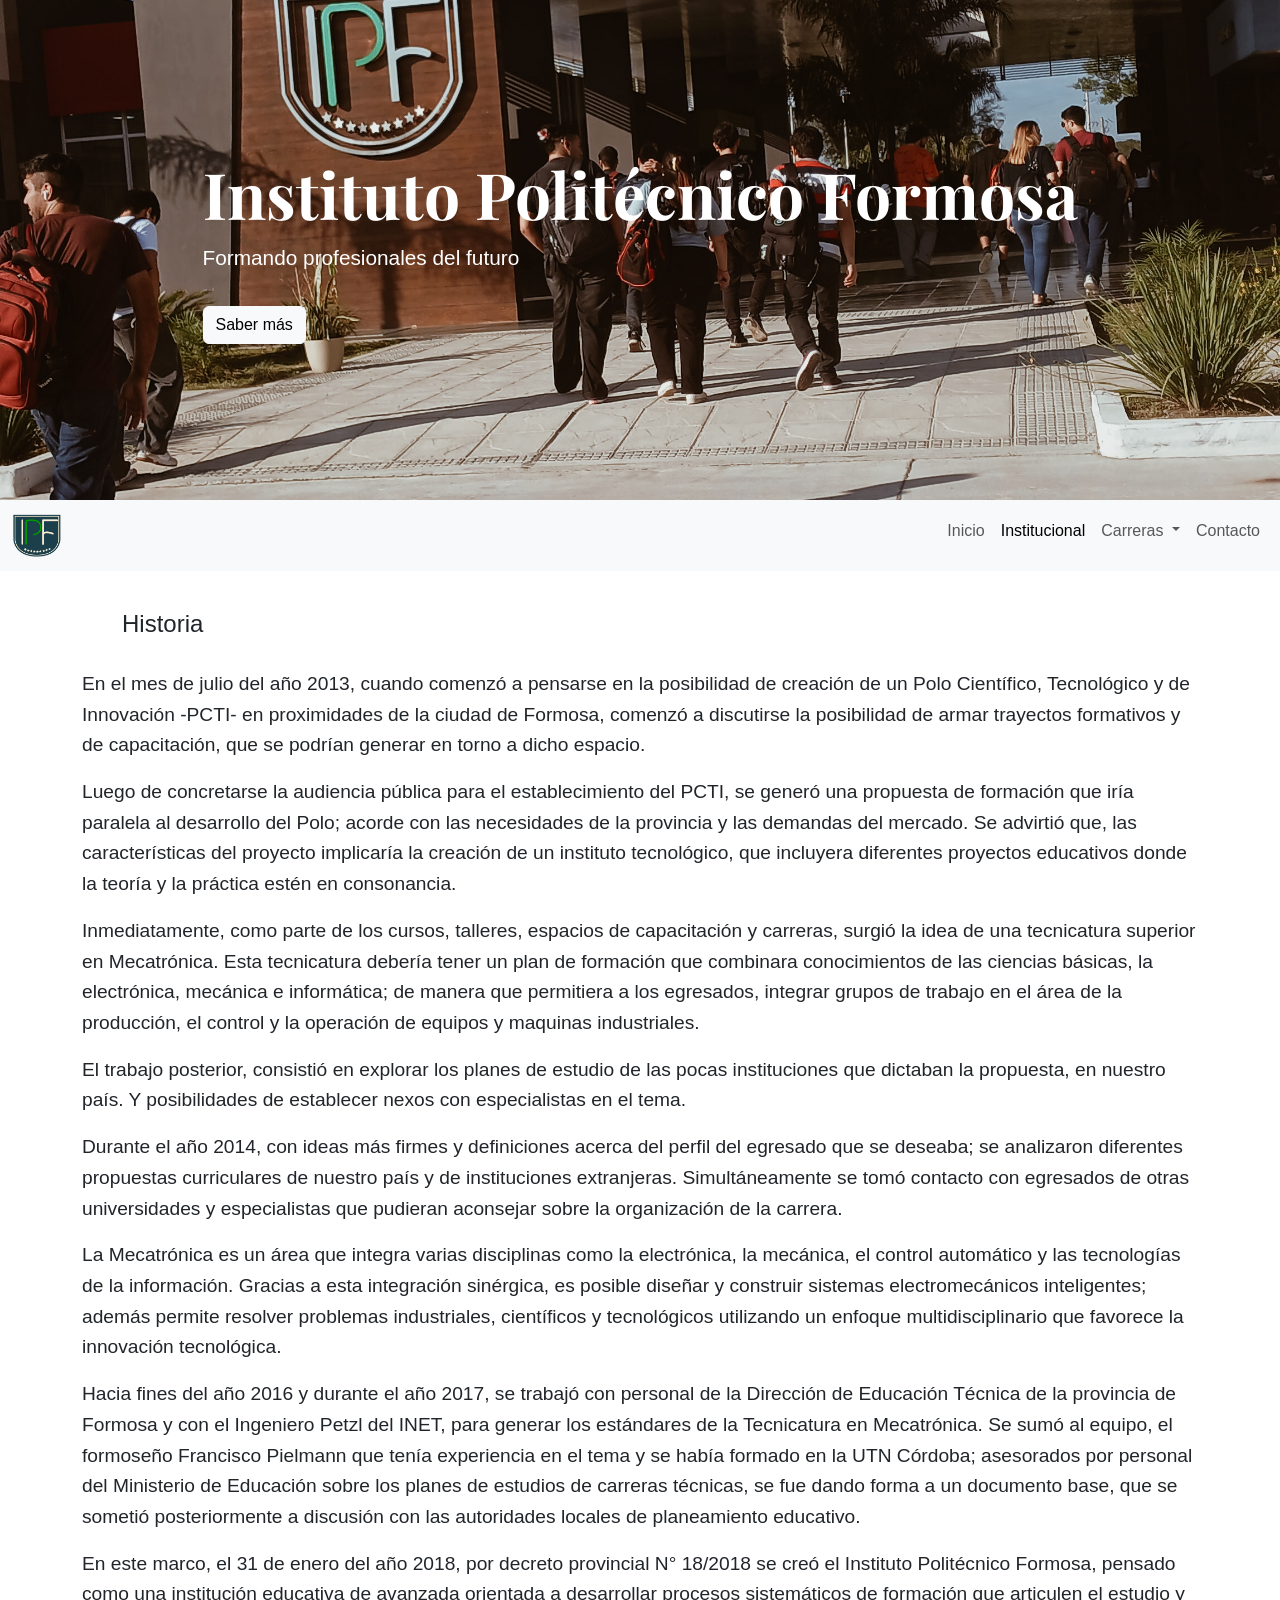
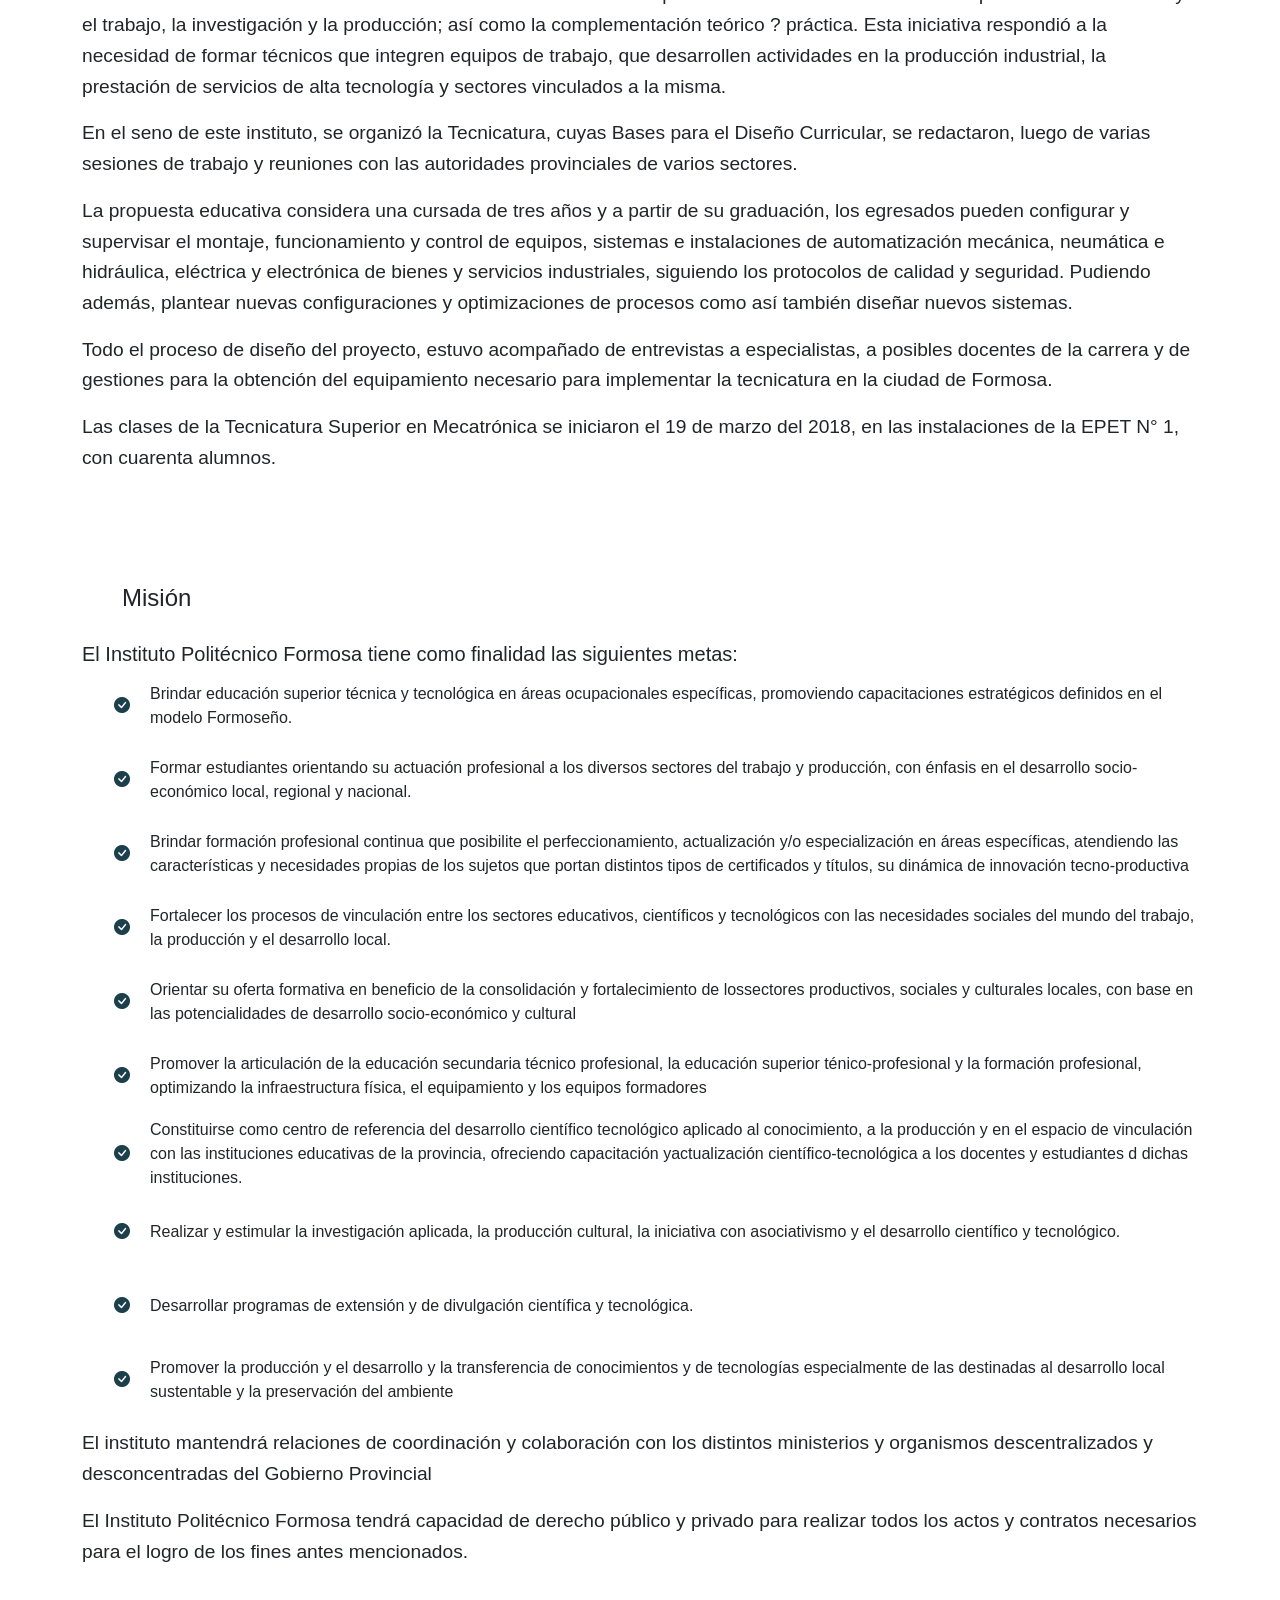
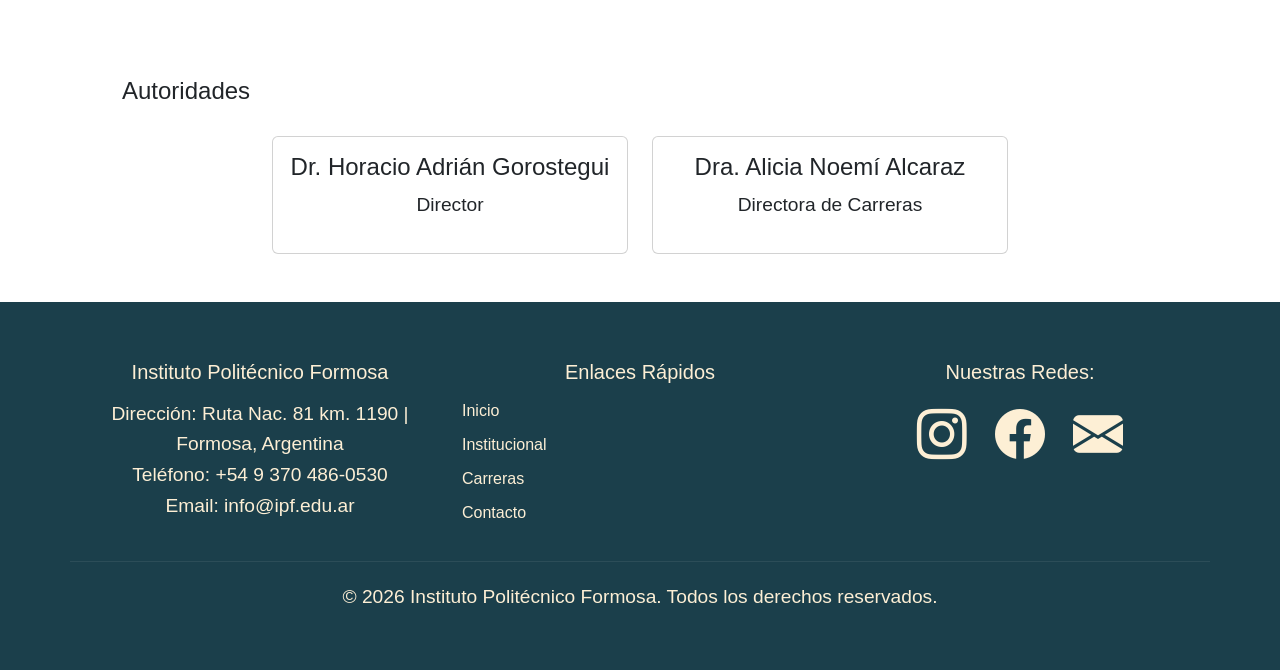
<file: institucional.html>
<!doctype html>
<html lang="en">
  <head>
    <meta charset="UTF-8" />
    <meta name="viewport" content="width=device-width, initial-scale=1.0" />
    <title>Instituto Politécnico Formosa</title>
    <link
      href="https://cdn.jsdelivr.net/npm/bootstrap@5.3.8/dist/css/bootstrap.min.css"
      rel="stylesheet"
      integrity="sha384-sRIl4kxILFvY47J16cr9ZwB07vP4J8+LH7qKQnuqkuIAvNWLzeN8tE5YBujZqJLB"
      crossorigin="anonymous"
    />
    <link rel="stylesheet" href="assets/css/institucional.css" />
    <link rel="preconnect" href="https://fonts.googleapis.com" />
    <link rel="preconnect" href="https://fonts.gstatic.com" crossorigin />
    <link
      href="https://fonts.googleapis.com/css2?family=Playfair+Display:ital,wght@0,400..900;1,400..900&display=swap"
      rel="stylesheet"
    />
    <link
      rel="stylesheet"
      href="https://cdn.jsdelivr.net/npm/bootstrap-icons@1.10.5/font/bootstrap-icons.css"
    />
  </head>
  <body>
    <!-- header con una imagen de fondo y un botón -->
    <header
      class="hero-section d-flex align-items-center justify-content-center text-centers"
    >
      <div class="overlay"></div>
      <div class="content text-white">
        <h1>Instituto Politécnico Formosa</h1>
        <p>Formando profesionales del futuro</p>
        <a href="contacto.html" class="btn btn-light mt-3">Saber más</a>
      </div>
    </header>
    <!-- nav sacado de bootstrap, modificado levemente -->
    <nav class="navbar navbar-expand-lg bg-body-tertiary">
      <div class="container-fluid">
        <a class="navbar-brand" href="index.html">
          <img
            src="assets/img/logo-ipf.png"
            alt="Instituto Politécnico Formosa"
            width="50"
            height="45"
          />
        </a>
        <button
          class="navbar-toggler"
          type="button"
          data-bs-toggle="collapse"
          data-bs-target="#navbarNavDropdown"
          aria-controls="navbarNavDropdown"
          aria-expanded="false"
          aria-label="Toggle navigation"
        >
          <span class="navbar-toggler-icon"></span>
        </button>
        <div class="collapse navbar-collapse" id="navbarNavDropdown">
          <ul class="navbar-nav ms-auto">
            <li class="nav-item">
              <a class="nav-link " aria-current="page" href="index.html"
                >Inicio</a
              >
            </li>
            <li class="nav-item">
              <a class="nav-link active" href="institucional.html">Institucional</a>
            </li>
            <li class="nav-item dropdown">
              <a
                class="nav-link dropdown-toggle"
                href="carreras.html"
                role="button"
                data-bs-toggle="dropdown"
                aria-expanded="false"
              >
                Carreras
              </a>
              <ul class="dropdown-menu">
                <li>
                  <a class="dropdown-item" href="carreras.html"
                    >Tecnicatura Superior en Desarrollo de Software
                    Multiplatafroma</a
                  >
                </li>
                <li>
                  <a class="dropdown-item" href="carreras.html"
                    >Tecnicatura Superior en Química Industrial</a
                  >
                </li>
                <li>
                  <a class="dropdown-item" href="carreras.html"
                    >Tecnicatura Superior en Mecatrónica</a
                  >
                </li>
                <li>
                  <a class="dropdown-item" href="carreras.html"
                    >Tecnicatura Superior en Telecomunicaciones</a
                  >
                </li>
              </ul>
            </li>
            <li class="nav-item">
              <a class="nav-link" href="contacto.html">Contacto</a>
            </li>
          </ul>
        </div>
      </div>
    </nav>
    <main>
      <section class="institucional container my-5">
        <h3>Historia</h3>
        <p>
          En el mes de julio del año 2013, cuando comenzó a pensarse en la
          posibilidad de creación de un Polo Científico, Tecnológico y de
          Innovación -PCTI- en proximidades de la ciudad de Formosa, comenzó a
          discutirse la posibilidad de armar trayectos formativos y de
          capacitación, que se podrían generar en torno a dicho espacio.
        </p>
        <p>
          Luego de concretarse la audiencia pública para el establecimiento del
          PCTI, se generó una propuesta de formación que iría paralela al
          desarrollo del Polo; acorde con las necesidades de la provincia y las
          demandas del mercado. Se advirtió que, las características del
          proyecto implicaría la creación de un instituto tecnológico, que
          incluyera diferentes proyectos educativos donde la teoría y la
          práctica estén en consonancia.
        </p>
        <p>
          Inmediatamente, como parte de los cursos, talleres, espacios de
          capacitación y carreras, surgió la idea de una tecnicatura superior en
          Mecatrónica. Esta tecnicatura debería tener un plan de formación que
          combinara conocimientos de las ciencias básicas, la electrónica,
          mecánica e informática; de manera que permitiera a los egresados,
          integrar grupos de trabajo en el área de la producción, el control y
          la operación de equipos y maquinas industriales.
        </p>
        <p>
          El trabajo posterior, consistió en explorar los planes de estudio de
          las pocas instituciones que dictaban la propuesta, en nuestro país. Y
          posibilidades de establecer nexos con especialistas en el tema.
        </p>
        <p>
          Durante el año 2014, con ideas más firmes y definiciones acerca del
          perfil del egresado que se deseaba; se analizaron diferentes
          propuestas curriculares de nuestro país y de instituciones
          extranjeras. Simultáneamente se tomó contacto con egresados de otras
          universidades y especialistas que pudieran aconsejar sobre la
          organización de la carrera.
        </p>
        <p>
          La Mecatrónica es un área que integra varias disciplinas como la
          electrónica, la mecánica, el control automático y las tecnologías de
          la información. Gracias a esta integración sinérgica, es posible
          diseñar y construir sistemas electromecánicos inteligentes; además
          permite resolver problemas industriales, científicos y tecnológicos
          utilizando un enfoque multidisciplinario que favorece la innovación
          tecnológica.
        </p>
        <p>
          Hacia fines del año 2016 y durante el año 2017, se trabajó con
          personal de la Dirección de Educación Técnica de la provincia de
          Formosa y con el Ingeniero Petzl del INET, para generar los estándares
          de la Tecnicatura en Mecatrónica. Se sumó al equipo, el formoseño
          Francisco Pielmann que tenía experiencia en el tema y se había formado
          en la UTN Córdoba; asesorados por personal del Ministerio de Educación
          sobre los planes de estudios de carreras técnicas, se fue dando forma
          a un documento base, que se sometió posteriormente a discusión con las
          autoridades locales de planeamiento educativo.
        </p>
        <p>
          En este marco, el 31 de enero del año 2018, por decreto provincial N°
          18/2018 se creó el Instituto Politécnico Formosa, pensado como una
          institución educativa de avanzada orientada a desarrollar procesos
          sistemáticos de formación que articulen el estudio y el trabajo, la
          investigación y la producción; así como la complementación teórico ?
          práctica. Esta iniciativa respondió a la necesidad de formar técnicos
          que integren equipos de trabajo, que desarrollen actividades en la
          producción industrial, la prestación de servicios de alta tecnología y
          sectores vinculados a la misma.
        </p>
        <p>
          En el seno de este instituto, se organizó la Tecnicatura, cuyas Bases
          para el Diseño Curricular, se redactaron, luego de varias sesiones de
          trabajo y reuniones con las autoridades provinciales de varios
          sectores.
        </p>
        <p>
          La propuesta educativa considera una cursada de tres años y a partir
          de su graduación, los egresados pueden configurar y supervisar el
          montaje, funcionamiento y control de equipos, sistemas e instalaciones
          de automatización mecánica, neumática e hidráulica, eléctrica y
          electrónica de bienes y servicios industriales, siguiendo los
          protocolos de calidad y seguridad. Pudiendo además, plantear nuevas
          configuraciones y optimizaciones de procesos como así también diseñar
          nuevos sistemas.
        </p>
        <p>
          Todo el proceso de diseño del proyecto, estuvo acompañado de
          entrevistas a especialistas, a posibles docentes de la carrera y de
          gestiones para la obtención del equipamiento necesario para
          implementar la tecnicatura en la ciudad de Formosa.
        </p>
        <p>
          Las clases de la Tecnicatura Superior en Mecatrónica se iniciaron el
          19 de marzo del 2018, en las instalaciones de la EPET N° 1, con
          cuarenta alumnos.
        </p>
      </section>
      <section class="my-5 container">
        <h3>Misión</h3>
        <h5>
          El Instituto Politécnico Formosa tiene como finalidad las siguientes
          metas:
        </h5>
        <ul class="mision lista">
          <li class="lista">
            <i class="bi bi-check-circle-fill"></i>
            Brindar educación superior técnica y tecnológica en áreas
            ocupacionales específicas, promoviendo capacitaciones estratégicos
            definidos en el modelo Formoseño.
          </li>
          <li>
            <i class="bi bi-check-circle-fill"></i>
            Formar estudiantes orientando su actuación profesional a los
            diversos sectores del trabajo y producción, con énfasis en el
            desarrollo socio-económico local, regional y nacional.
          </li>
          <li>
            <i class="bi bi-check-circle-fill"></i>
            Brindar formación profesional continua que posibilite el
            perfeccionamiento, actualización y/o especialización en áreas
            específicas, atendiendo las características y necesidades propias de
            los sujetos que portan distintos tipos de certificados y títulos, su
            dinámica de innovación tecno-productiva
          </li>
          <li>
            <i class="bi bi-check-circle-fill"></i>
            Fortalecer los procesos de vinculación entre los sectores
            educativos, científicos y tecnológicos con las necesidades sociales
            del mundo del trabajo, la producción y el desarrollo local.
          </li>
          <li>
            <i class="bi bi-check-circle-fill"></i>
            Orientar su oferta formativa en beneficio de la consolidación y
            fortalecimiento de lossectores productivos, sociales y culturales
            locales, con base en las potencialidades de desarrollo
            socio-económico y cultural
          </li>
          <li>
            <i class="bi bi-check-circle-fill"></i>
            Promover la articulación de la educación secundaria técnico
            profesional, la educación superior ténico-profesional y la formación
            profesional, optimizando la infraestructura física, el equipamiento
            y los equipos formadores
          </li>
          <li>
            <i class="bi bi-check-circle-fill"></i>
            Constituirse como centro de referencia del desarrollo científico
            tecnológico aplicado al conocimiento, a la producción y en el
            espacio de vinculación con las instituciones educativas de la
            provincia, ofreciendo capacitación yactualización
            científico-tecnológica a los docentes y estudiantes d dichas
            instituciones.
          </li>
          <li>
            <i class="bi bi-check-circle-fill"></i>
            Realizar y estimular la investigación aplicada, la producción
            cultural, la iniciativa con asociativismo y el desarrollo científico
            y tecnológico.
          </li>
          <li>
            <i class="bi bi-check-circle-fill"></i>
            Desarrollar programas de extensión y de divulgación científica y
            tecnológica.
          </li>
          <li>
            <i class="bi bi-check-circle-fill"></i>
            Promover la producción y el desarrollo y la transferencia de
            conocimientos y de tecnologías especialmente de las destinadas al
            desarrollo local sustentable y la preservación del ambiente
          </li>
        </ul>
        <p>
          El instituto mantendrá relaciones de coordinación y colaboración con
          los distintos ministerios y organismos descentralizados y
          desconcentradas del Gobierno Provincial
        </p>
        <p>
          El Instituto Politécnico Formosa tendrá capacidad de derecho público y
          privado para realizar todos los actos y contratos necesarios para el
          logro de los fines antes mencionados.
        </p>
      </section>
      <section class="my-5 container">
        <h3>Autoridades</h3>
        <div class="row justify-content-center md-4">
          <div class="col-md-4">
            <div class="card p-3 text-center">
              <h4>Dr. Horacio Adrián Gorostegui</h4>
              <p>Director</p>
            </div>
          </div>
          <div class="col-md-4">
            <div class="card p-3 text-center">
              <h4>Dra. Alicia Noemí Alcaraz</h4>
              <p>Directora de Carreras</p>
            </div>
          </div>
        </div>
      </section>
    </main>
    <footer class="footer text-light mt-5">
      <div class="container py-5">
        <div class="row">
          <div class="col-md-4">
            <h5>Instituto Politécnico Formosa</h5>
            <p>
              Dirección: Ruta Nac. 81 km. 1190 | Formosa, Argentina<br />
              Teléfono: +54 9 370 486-0530<br />
              Email: info@ipf.edu.ar
            </p>
          </div>
          <div class="col-md-4">
            <h5>Enlaces Rápidos</h5>
            <ul class="list-unstyled">
              <li><a href="index.html">Inicio</a></li>
              <li><a href="institucional.html">Institucional</a></li>
              <li><a href="carreras.html">Carreras</a></li>
              <li><a href="contacto.html">Contacto</a></li>
            </ul>
          </div>
          <div class="col-md-4">
            <h5>Nuestras Redes:</h5>
            <a href="https://www.instagram.com/ipformosa/" target="_blank">
              <i class="bi bi-instagram redes"></i>
            </a>
            <a href="https://www.facebook.com/ipformosa" target="_blank">
              <i class="bi bi-facebook redes"></i>
            </a>
            <a href="mailto:info@ipf.edu.ar">
              <i class="bi bi-envelope-fill redes"></i>
            </a>
          </div>
          <hr />
          <div class="text-center">
            <p class="mb-0">
              &copy; 2026 Instituto Politécnico Formosa. Todos los derechos
              reservados.
            </p>
          </div>
        </div>
      </div>
    </footer>
    <script
      src="https://cdn.jsdelivr.net/npm/bootstrap@5.3.8/dist/js/bootstrap.bundle.min.js"
      integrity="sha384-FKyoEForCGlyvwx9Hj09JcYn3nv7wiPVlz7YYwJrWVcXK/BmnVDxM+D2scQbITxI"
      crossorigin="anonymous"
    ></script>
  </body>
</html>
</file>
<file: assets/css/index.css>
body {
    font-family:'Open Sans', 'Helvetica Neue', sans-serif;
}
.hero-section {
    background-image: url('../img/entrada-ipf-3.heic');
    background-size: cover;
    background-position: center;
    overflow: hidden;
    height: 500px;
    font-family: "Playfair Display", serif;
}
.btn {
    font-family: "Open Sans", 'Helvetica Neue', sans-serif;
}
.overlay {
    position: absolute;
    top: 0;
    left: 0;
    width: 100%;
    height: 100%;
    z-index: 1;
}
.content {
    position: relative;
    z-index: 2;
}
.content h1 {
    font-size: 4rem;
    font-weight: bold;
}
.content p {
    font-size: 1.3rem;
}
.navbar {
    position: absolute;
    width: 100%;
    z-index: 20;
}
.navbar-toggler {
    position: relative;
    z-index: 10;
}
footer {
    background-color:#1b3f4b;
    color: white;
    text-align: center;
    padding: 10px;
    margin-top: 10px;
}
.presentacion {
    text-align:start;
    margin: 20px;
    font-size: 1.5rem;
    margin-top: 100px;
    padding: 10px 20px;
    background-color: #fdefd5;
    border-radius: 10px;
    border-left: 8px solid #1b3f4b;
}
h3 {
    padding: 5px;
    margin-top: 5px;

}
.valores {
    position: relative;
    z-index: 20;
    padding: 50px 20px; 
    border-radius: 15px;
}
i {
    font-size: 50px;
    color: #1b3f4b;
    margin-bottom: 20px;
}
.contenedorcitos {
    background-color: #fdefd5;
    padding: 20px;
    border-radius: 10px;
    height: 100%;
}
.btn-primary {
    background-color: #1b3f4b;
    border-color: #1b3f4b;
}
.btn-primary:hover {
    background-color: #3d924f;
    border-color: #3d924f;
}
.subtitulo {
    text-align: center;
    margin-top: 50px;
    margin-bottom: 30px;
    font-size: 2.5rem;
    font-weight: bold;
    font-family: "open sans", 'helvetica neue', sans-serif;
}
img {
    margin-top: 10px;
    border-radius: 10px;
}
.footer p {
    color: #fdefd5;
}
.footer a {
    color: #fdefd5;
    text-decoration: none;
}
.footer a {
    color: #fdefd5;
    text-decoration: none;
}
.footer a:hover {
    color: #009b01;
}
.footer hr {
    border-color: rgba(255, 255, 255, 0.3);
    margin: 20px 0;
}
.footer h5 {
    color: #fdefd5;
    margin-bottom: 15px;
}
.redes {
    margin-top: 20px;
    color: #fdefd5;
    padding: 12px;
}
.redes a {
    margin: 0 10px;
    color: white;
    font-size: 1.5rem;
    transition: 0.3s;
}.redes a:hover {
    color: #009b01;
}
</file>
<file: assets/css/carreras.css>
body {
    font-family:'Quicksand', 'Open Sans', 'Helvetica Neue', sans-serif;
}
.hero-section {
    background-image: url('../img/entrada-ipf-3.heic');
    background-size: cover;
    background-position: center;
    overflow: hidden;
    height: 500px;
    font-family: "Playfair Display", serif;
}
.btn {
    font-family: "Open Sans", 'Helvetica Neue', sans-serif;
}
.overlay {
    position: absolute;
    top: 0;
    left: 0;
    width: 100%;
    height: 100%;
    z-index: 1;
}
.content {
    position: relative;
    z-index: 2;
}
.content h1 {
    font-size: 4rem;
    font-weight: bold;
}
.content p {
    font-size: 1.3rem;
}
.navbar {
    position: absolute;
    width: 100%;
    z-index: 20;
}
.navbar-toggler {
    position: relative;
    z-index: 10;
}
footer {
    background-color:#1b3f4b;
    color: white;
    text-align: center;
    padding: 10px;
    margin-top: 10px;
}
.presentacion {
    text-align:start;
    margin: 20px;
    font-size: 1.5rem;
    margin-top: 100px;
    padding: 10px 20px;
    background-color: #fdefd5;
    border-radius: 10px;
    border-left: 8px solid #1b3f4b;
}
h3 {
    padding: 5px;
    margin-top: 5px;
}
.valores {
    position: relative;
    z-index: 20;
    padding: 50px 20px; 
    border-radius: 15px;
}
.bi-caret-right {
    color: #1b3f4b;
    margin: 2px;
    font-size: 20px;
}
.footer p {
    color: #fdefd5;
}
.footer a {
    color: #fdefd5;
    text-decoration: none;
}
.footer a {
    color: #fdefd5;
    text-decoration: none;
}
.footer a:hover {
    color: #009b01;
}
.footer hr {
    border-color: rgba(255, 255, 255, 0.3);
    margin: 20px 0;
}
.footer h5 {
    color: #fdefd5;
    margin-bottom: 15px;
}
.redes {
    margin-top: 20px;
    color: #fdefd5;
    padding: 12px;
}
.redes a {
    margin: 0 10px;
    color: white;
    font-size: 1.5rem;
    transition: 0.3s;
}
.redes a:hover {
    color: #009b01;
}
.subtitulo {
    text-align: center;
    margin-top: 100px;
    margin-bottom: 30px;
    font-size: 2.5rem;
    font-weight: bold;
    font-family: "Quicksand", 'Open Sans', 'Helvetica Neue', sans-serif;
}
.carreras-lista {
    list-style: none;
    padding: 0;
}
.bi-laptop {
    color: #1b3f4b;
    margin-right: 10px;
    font-size: 16px;
    margin-top: 20px;
}
h4 {
    margin-top: 50px;
    font-family: "Quicksand", 'Open Sans', 'Helvetica Neue', sans-serif;
    margin-left: 70px;
}
.contenedor-carreras {
    background-color: #fff6e5;
    padding: 5px;
    border-radius: 15px;
    border-left: 8px solid #1b3f4b;
    margin: 20px;
}
i {
    font-size: 50px;
    margin-bottom: 20px;
}
</file>
<file: assets/css/contacto.css>
body {
    font-family:'Quicksand', 'Open Sans', 'Helvetica Neue', sans-serif;
}
.hero-section {
    background-image: url('../img/entrada-ipf-3.heic');
    background-size: cover;
    background-position: center;
    overflow: hidden;
    height: 500px;
    font-family: "Playfair Display", serif;
}
.btn {
    font-family: "Open Sans", 'Helvetica Neue', sans-serif;
}
.overlay {
    position: absolute;
    top: 0;
    left: 0;
    width: 100%;
    height: 100%;
    z-index: 1;
}
.content {
    position: relative;
    z-index: 2;
}
.content h1 {
    font-size: 4rem;
    font-weight: bold;
}
.content p {
    font-size: 1.3rem;
}
.navbar {
    position: absolute;
    width: 100%;
    z-index: 20;
}
.navbar-toggler {
    position: relative;
    z-index: 10;
}
footer {
    background-color:#1b3f4b;
    color: white;
    text-align: center;
    padding: 10px;
    margin-top: 10px;
}
.presentacion {
    text-align:start;
    margin: 20px;
    font-size: 1.5rem;
    margin-top: 100px;
    padding: 10px 20px;
    background-color: #fdefd5;
    border-radius: 10px;
    border-left: 8px solid #1b3f4b;
}
h3 {
    padding: 5px;
    margin-top: 5px;
}
.footer p {
    color: #fdefd5;
}
.footer a {
    color: #fdefd5;
    text-decoration: none;
}
.footer a {
    color: #fdefd5;
    text-decoration: none;
}
.footer a:hover {
    color: #009b01;
}
.footer hr {
    border-color: rgba(255, 255, 255, 0.3);
    margin: 20px 0;
}
.footer h5 {
    color: #fdefd5;
    margin-bottom: 15px;
}
.redes {
    margin-top: 20px;
    color: #fdefd5;
    padding: 12px;
}
.redes a {
    margin: 0 10px;
    color: white;
    font-size: 1.5rem;
    transition: 0.3s;
}
.redes a:hover {
    color: #009b01;
}
i {
    font-size: 50px;
    margin-bottom: 20px;
}
.contenedor-formulario {
    background-color: #1b3f4b;
    padding: 20px;
    border-radius: 10px;
    color: white;
}
h2 {
    padding: 50px;
}
</file>
<file: assets/css/institucional.css>
body {
    font-family:'Open Sans', 'Helvetica Neue', sans-serif;
}
.hero-section {
    background-image: url('../img/entrada-ipf-3.heic');
    background-size: cover;
    background-position: center;
    overflow: hidden;
    height: 500px;
    font-family: "Playfair Display", serif;
}
.btn {
    font-family: "Open Sans", 'Helvetica Neue', sans-serif;
}
.overlay {
    position: absolute;
    top: 0;
    left: 0;
    width: 100%;
    height: 100%;
    z-index: 1;
}
.content {
    position: relative;
    z-index: 2;
}
.content h1 {
    font-size: 4rem;
    font-weight: bold;
}
.content p {
    font-size: 1.3rem;
}
.navbar {
    position: absolute;
    width: 100%;
    z-index: 20;
}
.navbar-toggler {
    position: relative;
    z-index: 10;
}
footer {
    background-color:#1b3f4b;
    color: white;
    text-align: center;
    padding: 10px;
    margin-top: 10px;
}
h3 {
    text-align:start;
    margin: 20px;
    font-size: 1.5rem;
    margin-top: 100px;
    padding: 10px 20px;
    font-family: "Open Sans", 'Helvetica Neue', sans-serif;

}
.valores {
    position: relative;
    z-index: 20;
    padding: 50px 20px; 
    border-radius: 15px;
}
i {
    font-size: 50px;
    color: #fdefd5;
    margin-bottom: 20px;
}
.footer p {
    color: #fdefd5;
}
.footer a {
    color: #fdefd5;
    text-decoration: none;
}
.footer a {
    color: #fdefd5;
    text-decoration: none;
}
.footer a:hover {
    color: #009b01;
}
.footer hr {
    border-color: rgba(255, 255, 255, 0.3);
    margin: 20px 0;
}
.footer h5 {
    color: #fdefd5;
    margin-bottom: 15px;
}
.redes {
    margin-top: 20px;
    color: #fdefd5;
    padding: 12px;
}
.redes a {
    margin: 0 10px;
    color: white;
    font-size: 1.5rem;
    transition: 0.3s;
}.redes a:hover {
    color: #009b01;
}
p {
    font-size: 1.2rem;
    line-height: 1.6;
    font-family: "Open Sans", 'Helvetica Neue', sans-serif;
}
.mision-lista {
    list-style: none;
    padding: 0;
}
li {
    display: flex;
    align-items: center;
    margin-bottom: 10px;
    gap: 10px;
}
.bi-check-circle-fill {
    color: #1b3f4b;
    margin-right: 10px;
    font-size: 16px;
    margin-top: 20px;
}
</file>
